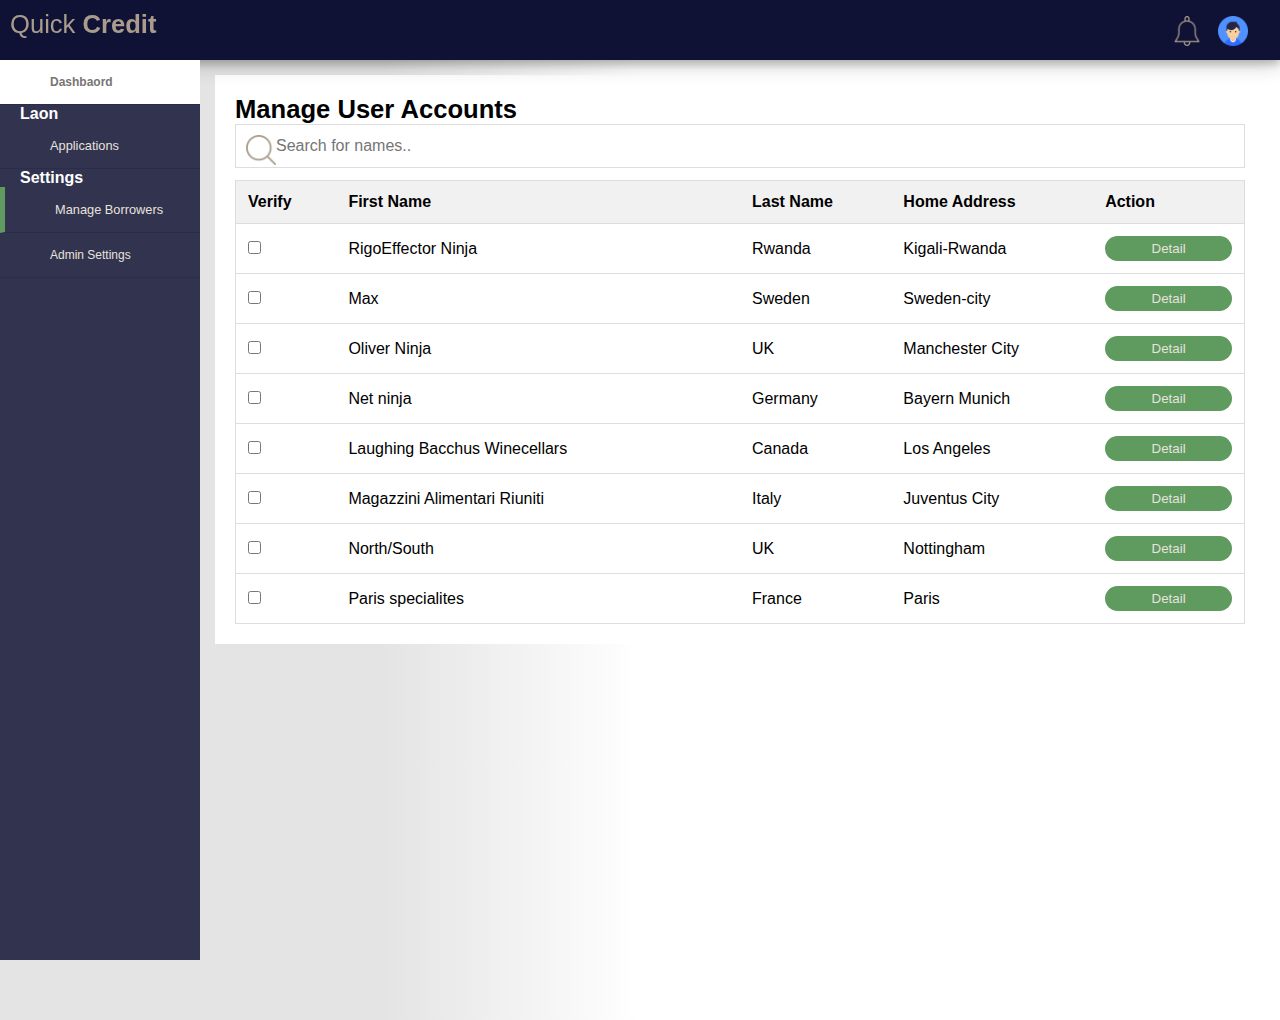
<file: html/adminManage_User.html>
<!DOCTYPE html>
<html lang="en">
<head>
    <meta charset="UTF-8">
    <meta name="viewport" content="width=device-width, initial-scale=1.0">
    <meta http-equiv="X-UA-Compatible" content="ie=edge">
    <title>Quick Credit Admin Home</title>
    <link rel="stylesheet" href="../css/adminManage_User.css">
</head>
<body>
    <section class="headerDashboard">
        <div class="logo">
            <a href="">Quick  <span>Credit</span> </a>
        </div>
        <div class="admin-icon">
            <a href=""> <img src="../assets/notification.png" alt=""  class="icons-notification"> </a>
            <img src="../assets/user.png" alt="admin-icon" class="myadmin-picture">
        </div></section>
      

<section class="mobile">
        <ul id="nav">
                <li><a href="" class="selected"><span>Dashbaord</span></a></li>
                <li><a href="adminAll_Loans.html"><img src="../assets/bag.png" alt="" class="icons"></a></li>
                
                <li><a href="adminManage_User.html"><img src="../assets/hand.png" alt="" class="icons"></a></li>
                <li><a href="adminSetting.html"><img src="../assets/wishlist.png" alt="" class="icons"></a></li>
                
            </ul>
</section>

<div id="container">
    <section class="sidebar">
        <ul id="nav">
            <li><a href="#" class="selected"><span>Dashbaord</span></a></li>
            <dl>
                <dt> <span class="title-loan">Laon</span> </dt>
                    <dd><a href="adminAll_loans.html" > Applications</a></dd>
                   
                    
                
            </dl>

            <dl>
                    <dt> <span class="title-loan">Settings</span> </dt>
                    <dd><a href="adminManage_User.html" class="active"> Manage Borrowers</a></dd>
                    <dd><li><a href="adminSetting.html">Admin Settings </a></li></dd>
                  
                    
            </dl>
        </ul>
    </section>
<div id="container">
    <section class="sidebar">
        <ul id="nav">
            <li><a href="adminHome.html" class="selected"><span>Dashbaord</span></a></li>
            <dl>
                <dt> <span class="title-loan">Laon</span> </dt>
                    <dd><a href="adminAll_loans.html"> Applications</a></dd>
                   
                
            </dl>

            <dl>
                    <dt> <span class="title-loan">Settings</span> </dt>
                    <dd><a href="adminManage_Users.html"  class="active"> Manage Borrowers</a></dd>
                    <dd><li><a href="adminSetting.html">Admin Settings </a></li></dd>
                  
                    
            </dl>
        </ul>


        
    </section><section class="content">
        <div class="container-contents">
            <h1>Manage User Accounts</h1>

            <input type="text" id="myInput" onkeyup="myFunction()" placeholder="Search for names.." title="Type in a name">
            
            <table id="myTable">
              <thead>
              <tr class="header">
                <th style="width:10%">Verify</th>
                <th style="width:40%;">First Name</th>
                <th style="width:15%;">Last Name</th>
                <th style="width:20%;">Home Address</th>
                <th style="width:15%;">Action</th>
              </tr>
            </thead>
            <tbody>
              <tr>
                <td> <input type="checkbox" name="" id="user_Verification"> </td>
                <td>RigoEffector Ninja</td>
                <td>Rwanda</td>
                <td>Kigali-Rwanda</td>
                <td><button id="app-detail" >Detail</button> </td>
              </tr>
              <tr>
                    <td> <input type="checkbox" name="" id="user_Verification"> </td>
                <td>Max</td>
                <td>Sweden</td>
                <td>Sweden-city</td>
                <td><button id="app-detail" >Detail</button> </td>
              </tr>
              <tr>
                    <td> <input type="checkbox" name="" id="user_Verification"> </td>
                <td>Oliver Ninja</td>
                <td>UK</td>
                <td>Manchester City</td>
                <td><button id="app-detail" >Detail</button> </td>
              </tr>
              <tr>
                    <td> <input type="checkbox" name="" id="user_Verification"> </td>
                <td>Net ninja</td>
                <td>Germany</td>
                <td>Bayern Munich</td>
                <td><button id="app-detail" >Detail</button> </td>
              </tr>
              <tr>
                    <td> <input type="checkbox" name="" id="user_Verification"> </td>
                <td>Laughing Bacchus Winecellars</td>
                <td>Canada</td>
                <td>Los Angeles</td>
                <td><button id="app-detail" >Detail</button> </td>
              </tr>
              <tr>
                    <td> <input type="checkbox" name="" id="user_Verification"> </td>
                <td>Magazzini Alimentari Riuniti</td>
                <td>Italy</td>
                <td>Juventus City</td>
                <td><button id="app-detail" >Detail</button> </td>
              </tr>
              <tr>
                    <td> <input type="checkbox" name="" id="user_Verification"> </td>
                <td>North/South</td>
                <td>UK</td>
                <td>Nottingham</td>
                <td><button id="app-detail" >Detail</button> </td>
              </tr>
              <tr>
                    <td> <input type="checkbox" name="" id="user_Verification"> </td>
                <td>Paris specialites</td>
                <td>France</td>
                <td>Paris</td>
                <td><button id="app-detail" >Detail</button> </td>
              </tr>
            </tbody>
            </table>
            <!-- The Modal -->
            <div id="single-app__model" class="modal">

                <!-- Modal content -->
                <div class="modal-content">
                  <span class="close">&times;</span>
                  <div class="modal-header">
                    <h3>User Registration Details</h3>
                  </div>
                      <div class="content-details">
                        <div class="containers-flex">
                          <div class="flex-cards">
                            <p>Mr</p>
                          </div>
                          <div class="flex-cards">
                              <h4>RigoEffector</h4>
                          </div>
                          <div class="flex-cards">
                              <p>Date of Birth</p>
                            </div>
                            <div class="flex-cards">
                                <h4>25/2/2000</h4>
                            </div>
                            <div class="flex-cards">
                                <p>Martal Status</p>
                              </div>
                              <div class="flex-cards">
                                  <h4>Single  </h4>
                              </div>
                              <div class="flex-cards">
                                  <p>Home Address</p>
                                </div>
                                <div class="flex-cards">
                                    <h4>Kigali</h4>
                                </div>

                                <div class="flex-cards">
                                    <p>Home City</p>
                                  </div>
                                  <div class="flex-cards">
                                      <h4>Gatenga</h4>
                                  </div>  
                                  <div class="flex-cards">
                                      <p>State/Province</p>
                                    </div>
                                    <div class="flex-cards">
                                        <h4>Southern</h4>
                                    </div>
                                    <div class="flex-cards">
                                        <p>Postal Code</p>
                                      </div>
                                      <div class="flex-cards">
                                          <h4>Country</h4>
                                      </div>
                                      

                        </div>

                      </div>
                </div>
              
              </div>
        </div>


            
    </section>
</div>
<script src="../js/adminManage_User.js"></script>
</body>
</html>
</file>
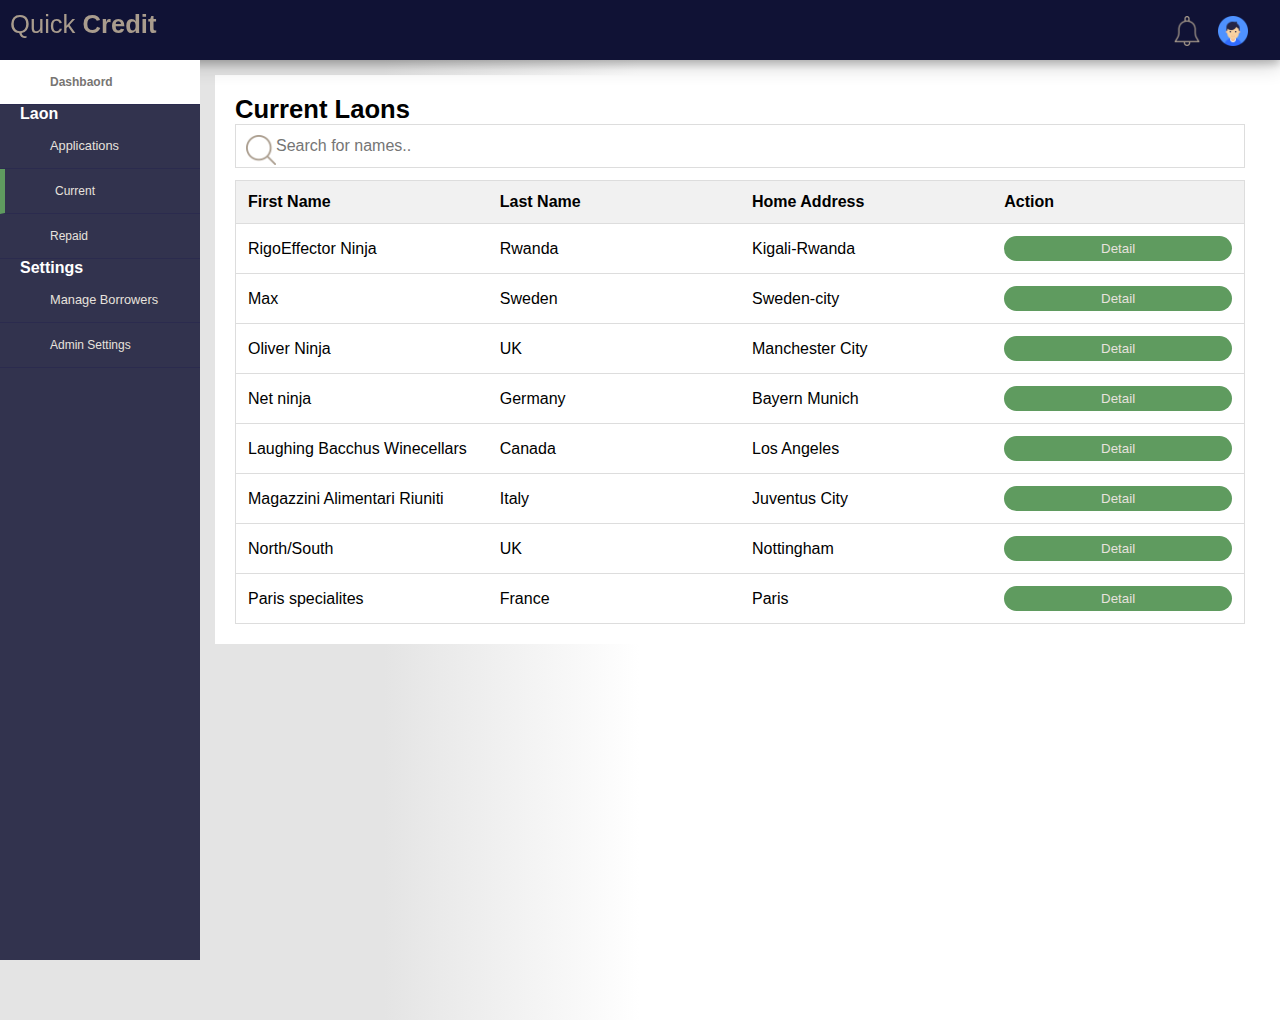
<file: UI_Templates/html/adminCurrent_Loans.html>
<!DOCTYPE html>
<html lang="en">
<head>
    <meta charset="UTF-8">
    <meta name="viewport" content="width=device-width, initial-scale=1.0">
    <meta http-equiv="X-UA-Compatible" content="ie=edge">
    <title>Quick Credit Admin Home</title>
    <link rel="stylesheet" href="../css/adminCurrent_Loans.css">
</head>
<body>
    <section class="headerDashboard">
        <div class="logo">
            <a href="">Quick  <span>Credit</span> </a>
        </div>
        <div class="admin-icon">
            <a href=""> <img src="../assets/notification.png" alt=""  class="icons-notification"> </a>
            <img src="../assets/user.png" alt="admin-icon" class="myadmin-picture">
        </div></section>
      

<section class="mobile">
        <ul id="nav">
                <li><a href="" class="selected"><span>Dashbaord</span></a></li>
                <li><a href="adminAll_Loans.html"><img src="../assets/bag.png" alt="" class="icons"></a></li>
                <li><a href="adminCurrent_Loans.html"><img src="../assets/buy.png" alt="" class="icons"></a></li>
                <li><a href="adminRepaid_Loans.html"><img src="../assets/payment.png" alt="" class="icons"></a></li>
                <li><a href="adminManage_User.html"><img src="../assets/hand.png" alt="" class="icons"></a></li>
                <li><a href="adminSetting.html"><img src="../assets/wishlist.png" alt="" class="icons"></a></li>
                
            </ul>
</section>

<div id="container">
    <section class="sidebar">
        <ul id="nav">
            <li><a href="#" class="selected"><span>Dashbaord</span></a></li>
            <dl>
                <dt> <span class="title-loan">Laon</span> </dt>
                    <dd><a href="adminAll_loans.html" > Applications</a></dd>
                    <dd> <li><a href="adminCurrent_Loans.html">Current</a></li></dd>
                    <dd><li><a href="adminRepaid_Loans.html">Repaid </a></li></dd>
                    
                
            </dl>

            <dl>
                    <dt> <span class="title-loan">Settings</span> </dt>
                    <dd><a href="adminManage_User.html" > Manage Borrowers</a></dd>
                    <dd><li><a href="adminSetting.html">Admin Settings </a></li></dd>
                  
                    
            </dl>
        </ul>
    </section>
<div id="container">
    <section class="sidebar">
        <ul id="nav">
            <li><a href="adminHome.html" class="selected"><span>Dashbaord</span></a></li>
            <dl>
                <dt> <span class="title-loan">Laon</span> </dt>
                    <dd><a href="adminAll_loans.html"> Applications</a></dd>
                    <dd> <li><a href="adminCurrent_Laons.html" class="active">Current</a></li></dd>
                    <dd><li><a href="adminRepaid_Loans.html">Repaid </a></li></dd>
                    
                
            </dl>

            <dl>
                    <dt> <span class="title-loan">Settings</span> </dt>
                    <dd><a href="adminManage_Users.html"  > Manage Borrowers</a></dd>
                    <dd><li><a href="adminSetting.html">Admin Settings </a></li></dd>
                  
                    
            </dl>
        </ul>


        
    </section><section class="content">
        <div class="container-contents">
            <h1>Current Laons</h1>

            <input type="text" id="myInput" onkeyup="myFunction()" placeholder="Search for names.." title="Type in a name">
            
            <table id="myTable">
              <thead>
              <tr class="header">
               
                <th style="width:25%;">First Name</th>
                <th style="width:25%;">Last Name</th>
                <th style="width:25%;">Home Address</th>
                <th style="width:25%;">Action</th>
              </tr>
            </thead>
            <tbody>
              <tr>
              
                <td>RigoEffector Ninja</td>
                <td>Rwanda</td>
                <td>Kigali-Rwanda</td>
                <td><button id="app-detail" >Detail</button> </td>
              </tr>
              <tr>
                
                <td>Max</td>
                <td>Sweden</td>
                <td>Sweden-city</td>
                <td><button id="app-detail" >Detail</button> </td>
              </tr>
              <tr>
                    
                <td>Oliver Ninja</td>
                <td>UK</td>
                <td>Manchester City</td>
                <td><button id="app-detail" >Detail</button> </td>
              </tr>
              <tr>
                  
                <td>Net ninja</td>
                <td>Germany</td>
                <td>Bayern Munich</td>
                <td><button id="app-detail" >Detail</button> </td>
              </tr>
              <tr>
                  
                <td>Laughing Bacchus Winecellars</td>
                <td>Canada</td>
                <td>Los Angeles</td>
                <td><button id="app-detail" >Detail</button> </td>
              </tr>
              <tr>
                <td>Magazzini Alimentari Riuniti</td>
                <td>Italy</td>
                <td>Juventus City</td>
                <td><button id="app-detail" >Detail</button> </td>
              </tr>
              <tr>
                  
                <td>North/South</td>
                <td>UK</td>
                <td>Nottingham</td>
                <td><button id="app-detail" >Detail</button> </td>
              </tr>
              <tr>
                    
                <td>Paris specialites</td>
                <td>France</td>
                <td>Paris</td>
                <td><button id="app-detail" >Detail</button> </td>
              </tr>
            </tbody>
            </table>
            <!-- The Modal -->
            <div id="single-app__model" class="modal">

                <!-- Modal content -->
                <div class="modal-content">
                  <span class="close">&times;</span>
                  <div class="modal-header">
                    <h3>User Registration Details</h3>
                  </div>
                      <div class="content-details">
                        <div class="containers-flex">
                          <div class="flex-cards">
                            <p>Mr</p>
                          </div>
                          <div class="flex-cards">
                              <h4>RigoEffector</h4>
                          </div>
                          <div class="flex-cards">
                              <p>Date of Birth</p>
                            </div>
                            <div class="flex-cards">
                                <h4>25/2/2000</h4>
                            </div>
                            <div class="flex-cards">
                                <p>Martal Status</p>
                              </div>
                              <div class="flex-cards">
                                  <h4>Single  </h4>
                              </div>
                              <div class="flex-cards">
                                  <p>Home Address</p>
                                </div>
                                <div class="flex-cards">
                                    <h4>Kigali</h4>
                                </div>

                                <div class="flex-cards">
                                    <p>Home City</p>
                                  </div>
                                  <div class="flex-cards">
                                      <h4>Gatenga</h4>
                                  </div>  
                                  <div class="flex-cards">
                                      <p>State/Province</p>
                                    </div>
                                    <div class="flex-cards">
                                        <h4>Southern</h4>
                                    </div>
                                    <div class="flex-cards">
                                        <p>Postal Code</p>
                                      </div>
                                      <div class="flex-cards">
                                          <h4>Country</h4>
                                      </div>

                                      <div class="flex-cards">
                                            <p>Status</p>
                                          </div>
                                          <div class="flex-cards">
                                              <h2>Pending</h2>
                                          </div>

                                      <div class="flex-cards">
                                            <p>Amount to Pay </p>
                                          </div>
                                          <div class="flex-cards">
                                              <h1>$ 5000</h1>
                                          </div>
                                      

                        </div>

                      </div>
                </div>
              
              </div>
        </div>


            
    </section>
</div>
<script src="../js/adminCurrent_Loans.js"></script>
</body>
</html>
</file>
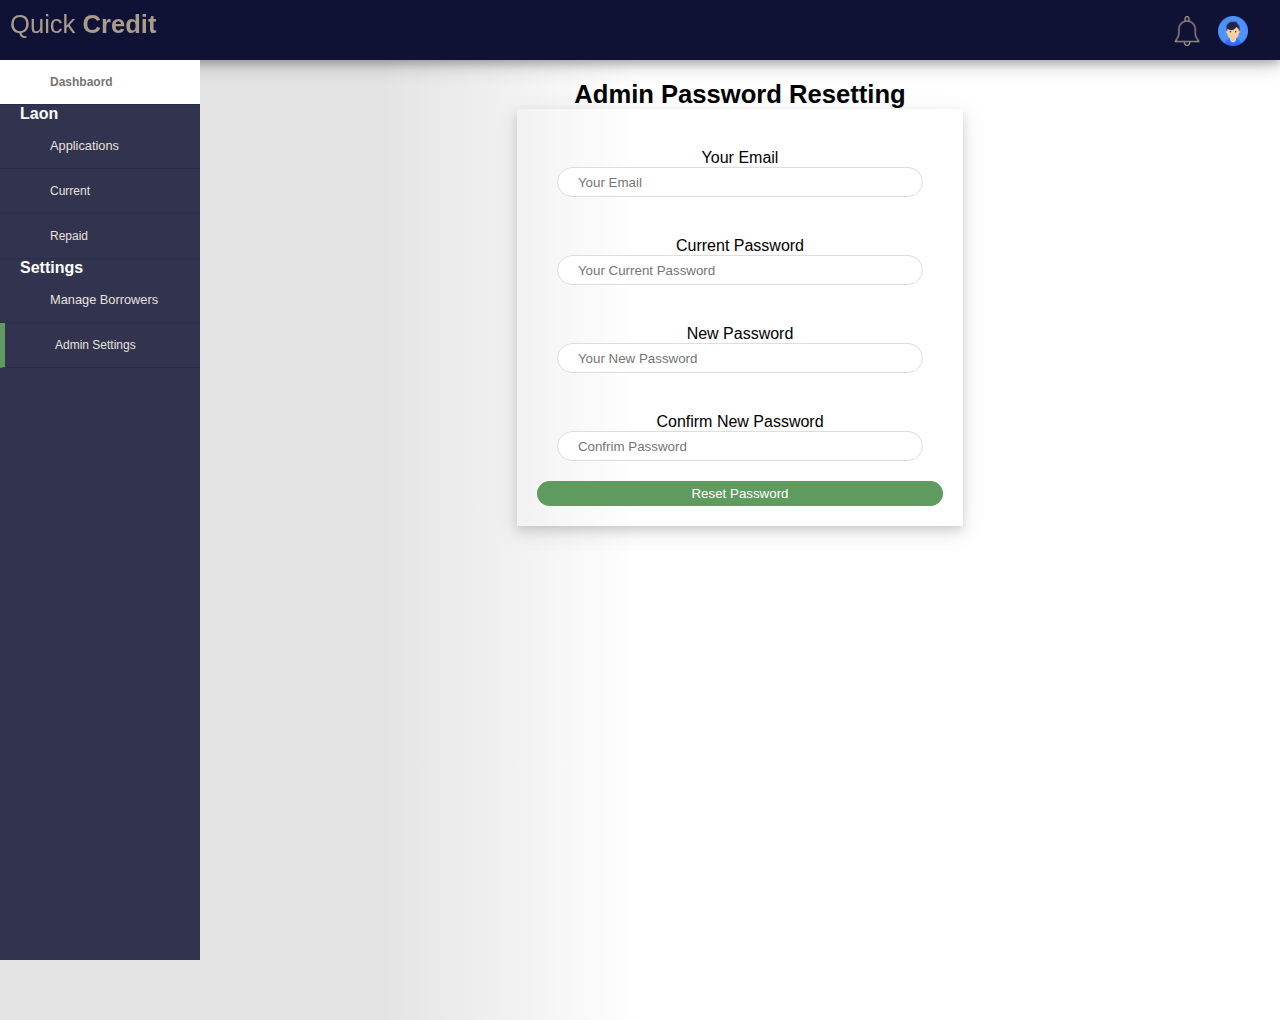
<file: UI_Templates/html/adminSetting.html>
<!DOCTYPE html>
<html lang="en">
<head>
    <meta charset="UTF-8">
    <meta name="viewport" content="width=device-width, initial-scale=1.0">
    <meta http-equiv="X-UA-Compatible" content="ie=edge">
    <title>Quick Credit Admin Home</title>
    <link rel="stylesheet" href="../css/adminSetting.css">
</head>
<body>
    <section class="headerDashboard">
        <div class="logo">
            <a href="">Quick  <span>Credit</span> </a>
        </div>
        <div class="admin-icon">
            <a href=""> <img src="../assets/notification.png" alt=""  class="icons-notification"> </a>
            <img src="../assets/user.png" alt="admin-icon" class="myadmin-picture">
        </div></section>

<section class="mobile">
        <ul id="nav">
                <li><a href="" class="selected"><span>Dashbaord</span></a></li>
                <li><a href="adminAll_Loans.html"><img src="../assets/bag.png" alt="" class="icons"></a></li>
                <li><a href="adminCurrent_Loans.html"><img src="../assets/buy.png" alt="" class="icons"></a></li>
                <li><a href="adminRepaid_Loans.html"><img src="../assets/payment.png" alt="" class="icons"></a></li>
                <li><a href="adminManage_User.html"><img src="../assets/hand.png" alt="" class="icons"></a></li>
                <li><a href="adminSetting.html"><img src="../assets/wishlist.png" alt="" class="icons"></a></li>
                
            </ul>
</section>

<div id="container">
    <section class="sidebar">
        <ul id="nav">
            <li><a href="home.html" class="selected"><span>Dashbaord</span></a></li>
            <dl>
                <dt> <span class="title-loan">Laon</span> </dt>
                    <dd><a href="adminAll_Loans.html.html" > Applications</a></dd>
                    <dd> <li><a href="adminCurrent_Loans.html">Current</a></li></dd>
                    <dd><li><a href="adminRepaid_Loans.html">Repaid </a></li></dd>
                    
                
            </dl>

            <dl>
                    <dt> <span class="title-loan">Settings</span> </dt>
                    <dd><a href="adminManage_User.html"> Manage Borrowers</a></dd>
                    <dd><li><a href="" class="active">Admin Settings </a></li></dd>
                  
                    
            </dl>
        </ul>
    </section><section class="content">
        <div class="containers-contents">
            <h1>Admin Password Resetting</h1>
            <div class="container-reset">
                <div class="contents-reset">
                        <label for="Email" class="labels">Your Email<input type="email" placeholder="Your Email" required></label>
                        <label for="Password" class="labels">Current Password<input type="text" placeholder="Your Current Password" required></label>
                        <label for="New Password" class="labels">New Password<input type="text" placeholder="Your New Password" required></label>
                        <label for="New Password" class="labels">Confirm New Password<input type="text" placeholder="Confrim Password" required></label>                    
                        <input type="submit" name="" id="resetPassword" value="Reset Password">
                </div>

                
               
            </div>

        
         
        </div>


            
    </section>
</div>
<script src="../js/adminSetting.js"></script>
</body>
</html>
</file>
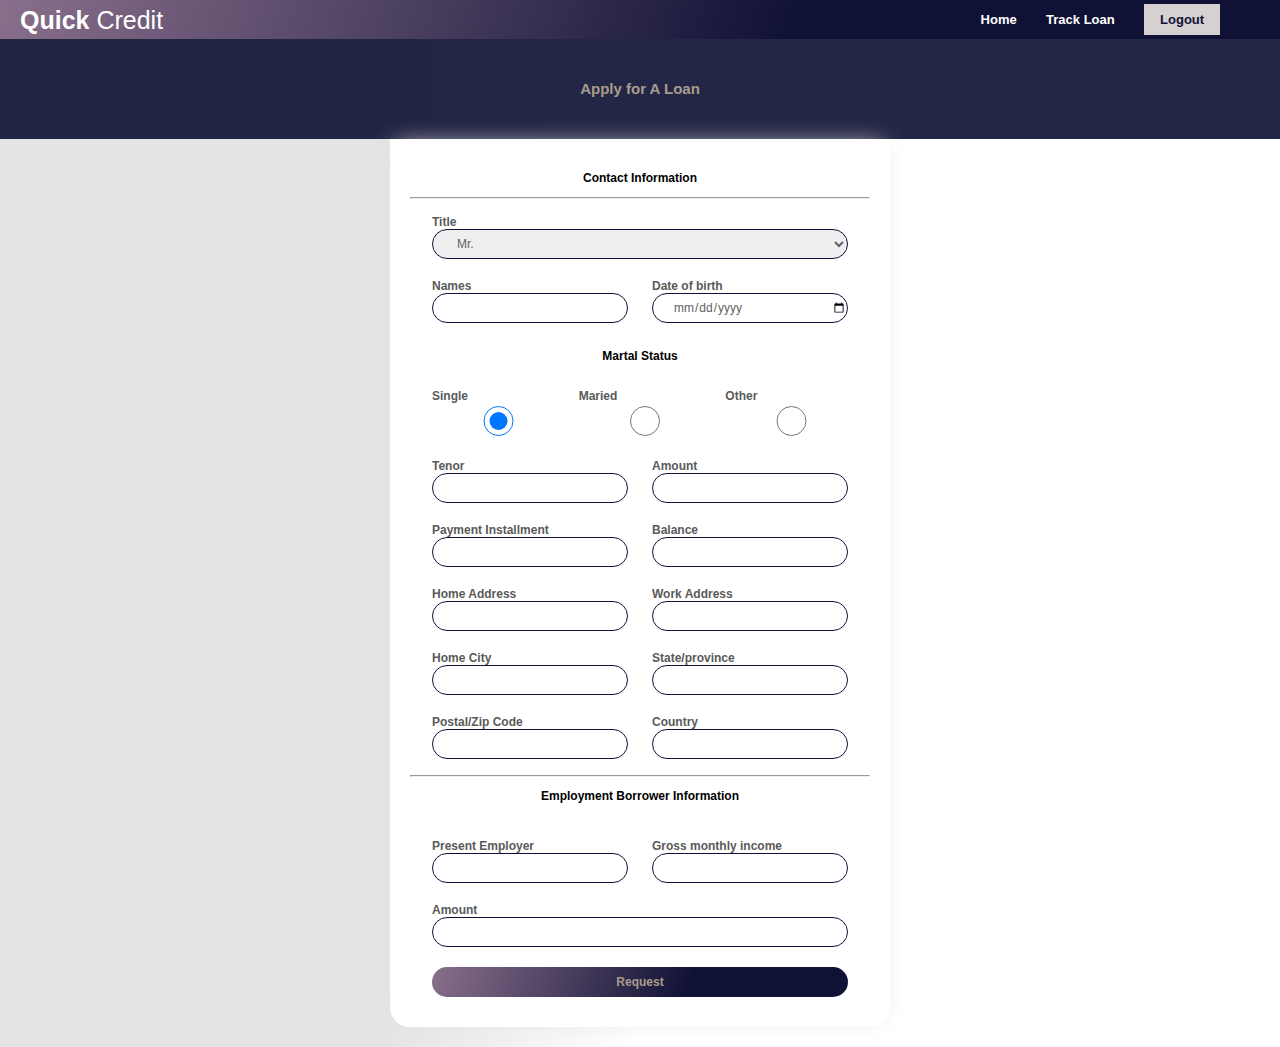
<file: UI_Templates/html/userRequestLoan.html>
<!DOCTYPE html>
<html lang="en">
<head>
    <meta charset="UTF-8">
    <meta name="viewport" content="width=device-width, initial-scale=1.0">
    <meta http-equiv="X-UA-Compatible" content="ie=edge">
    <title>Quick-Credit Request-Laon-Form</title>
    <link rel="stylesheet" href="../css/userRequestLoan.css">
</head>
<body class="signIn-wrapper">
                <header class="main-header">
                                <div>
                                        <button class="toggle-button">
                                                <span class="toggle-button__bar"></span>
                                                <span class="toggle-button__bar"></span>
                                                <span class="toggle-button__bar"></span>
                                        </button>
            <a href="index.html" class="main-header__brand">Quick <span id="logo-name">Credit</span> </a>
                                   
                                </div><nav class="main-nav">
                                    <ul class="main-nav__items">
                                        <li class="main-nav__item"><a href="index.html">Home</a></li>
                                        <li class="main-nav__item"><a href="userTrackLaon.html">Track Loan</a></li>
                                        <li class="main-nav__item main-nav__item--cta"><a href="userSignin.html">Logout</a></li>
                                    </ul>
                                </nav>
                            </header>
                            <div class="backdrop"></div>
                        
                            <nav class="mobile-nav">
                                <ul class="mobile-nav__items">
                                    <li class="monile-nav__item"><a href="index.html">Home</a></li>
                                    <li class="monile-nav__item"><a href="userTrackLaon.html">Track Loan</a></li>
                                    <li class="monile-nav__item mobile-nav__item--cta"><a href="userSignIn.html">Logout</a></li>
                                </ul>
                            </nav>
    <div class="main-signIn">
        <div class="signInApplyLaon">
            <p>Apply for A Loan </p>
        </div>

        <form action="" class="user-register">
           
            <h3>Contact Information</h3>
            <hr>
            <div class="userGroupInputs">
                <label class="user-label">Title
                    <select>
                        <option value="1">Mr.</option>
                        <option value="2">Mrs.</option>  
                    </select>
               </label>
            </div>
            <div class="userGroupInputs">
                    <label for="user" class="user-label">Names<input type="text"></label>
                    <label for="createdDate" class="user-label">Date of birth<input type="date"></label>
            </div>
            <h4>Martal Status</h4>
            <div class="userGroupInputs"> 
                <label class="user-label">Single
                        <input type="radio" checked="checked" name="radio">
                        <span class="checkmark"></span>
                      </label>
                      <label class="user-label">Maried
                        <input type="radio" name="radio">
                        <span class="checkmark"></span>
                      </label>
                      <label class="user-label">Other
                        <input type="radio" name="radio">
                        <span class="checkmark"></span>
                      </label>
                      
                    
            </div>
            <div class="userGroupInputs">
                    <label for="tenor" class="user-label">Tenor<input type="text"></label>
                    <label for="amount" class="user-label">Amount<input type="text"></label>
            </div>
            <div class="userGroupInputs">
                    <label for="paymentInstallment" class="user-label">Payment Installment<input type="text"></label>
                    <label for="balance" class="user-label">Balance<input type="text"></label>
            </div>
            <div class="userGroupInputs">
                <label for="interest" class="user-label">Home Address<input type="text"></label>
                <label for="interest" class="user-label">Work Address<input type="text"></label>
            </div>
            <div class="userGroupInputs">
                    <label for="interest" class="user-label">Home City<input type="text"></label>
                    <label for="interest" class="user-label">State/province<input type="text"></label>
            </div>
            <div class="userGroupInputs">
                    <label for="interest" class="user-label">Postal/Zip Code<input type="text"></label>
                    <label for="interest" class="user-label">Country<input type="text"></label>
            </div>

            <hr>

            <h3>Employment Borrower Information</h3>
            <br>    
            <div class="userGroupInputs">
                    <label for="tenor" class="user-label">Present Employer <input type="text"></label>
                    <label for="amount" class="user-label">Gross monthly income<input type="text"></label>
            </div>
            <div class="userGroupInputs">
                    
                    <label for="amount" class="user-label">Amount<input type="text"></label>
            </div>
            <div class="userGroupInputs">
                   <a href="userTrackLaon.html" class="userTrackloanBtn">Request</a>
            </div>
        </form>
    </div>
    <script src="../js/userRequestLoan.js"></script>
</body>
</html>
</file>
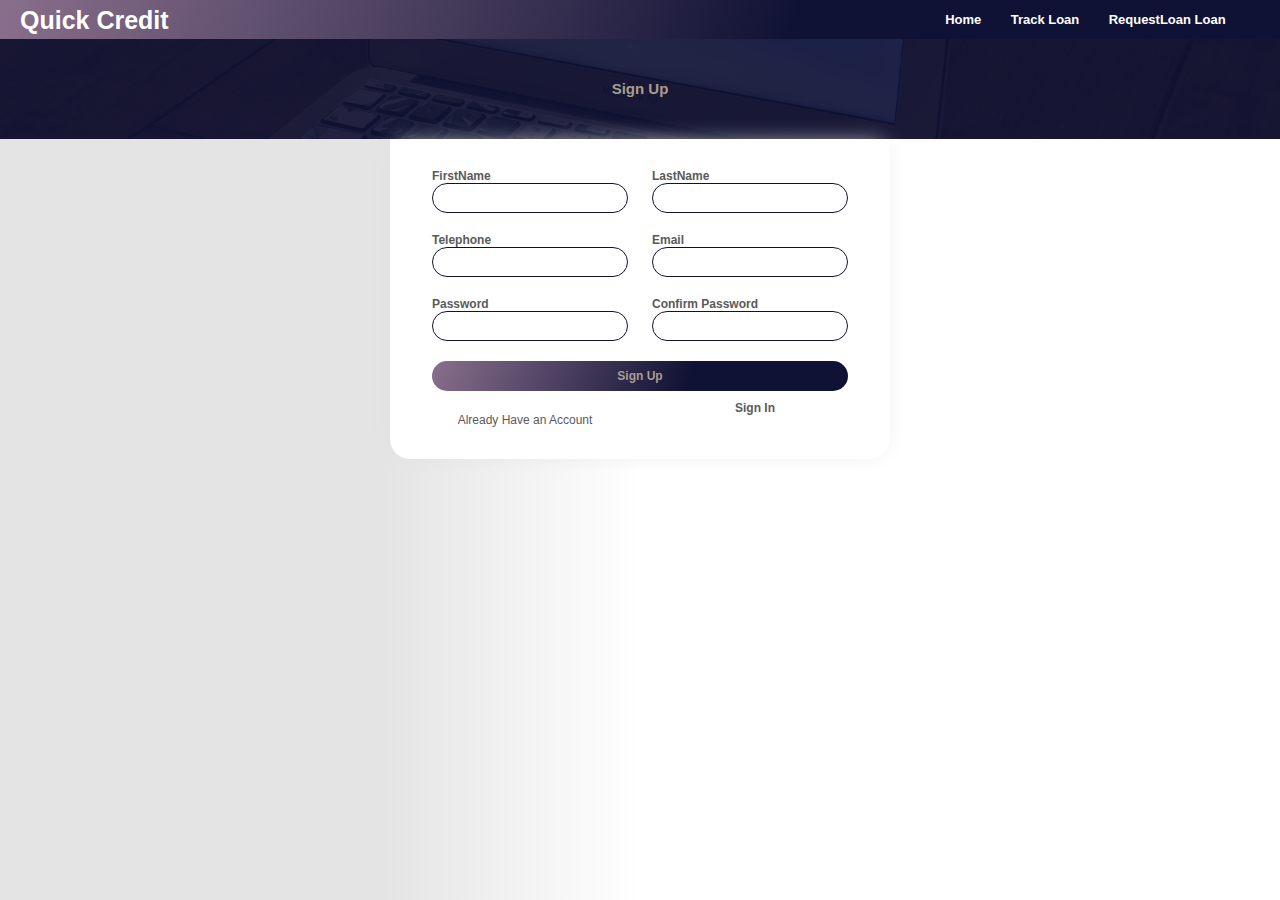
<file: UI_Templates/html/userSignup.html>
<!DOCTYPE html>
<html lang="en">
<head>
    <meta charset="UTF-8">
    <meta name="viewport" content="width=device-width, initial-scale=1.0">
    <meta http-equiv="X-UA-Compatible" content="ie=edge">
    <title>Quick-Credit SignUp</title>
    <link rel="stylesheet" href="../css/userSignup.css">
</head>
<body class="signIn-wrapper">
                <header class="main-header">
                                <div>
                                        <button class="toggle-button">
                                                <span class="toggle-button__bar"></span>
                                                <span class="toggle-button__bar"></span>
                                                <span class="toggle-button__bar"></span>
                                        </button>
                                    <a href="index.html" class="main-header__brand">Quick Credit</a>
                                </div><nav class="main-nav">
                                    <ul class="main-nav__items">
                                        <li class="main-nav__item"><a href="index.html">Home</a></li>
                                        <li class="main-nav__item"><a href="userTrackLaon.html">Track Loan</a></li>
                                        <li class="main-nav__item"><a href="userRequestLoan.html">RequestLoan Loan</a></li>
                                    </ul>
                                </nav>
                            </header>
                            <div class="backdrop"></div>
                            <nav class="mobile-nav">
                                <ul class="mobile-nav__items">
                                    <li class="monile-nav__item"><a href="index.html">Home</a></li>
                                    <li class="monile-nav__item"><a href="userTrackLaon.html">Track Loan</a></li>
                                    <li class="monile-nav__item"><a href="userRequestLoan.html">Request Loan</a></li>
                                </ul>
                            </nav>
    <div class="main-signIn">
        <div class="header-signIn">
            <p>Sign Up </p>
        </div>
        <form action="" class="user-register">
            <div class="userGroupInputs">
                    <label for="user" class="user-label">FirstName<input type="text"></label>
                    <label for="createdDate" class="user-label">LastName<input type="text"></label>
            </div>

            <div class="userGroupInputs">
                    <label for="tenor" class="user-label">Telephone<input type="number"></label>
                    <label for="amount" class="user-label">Email<input type="email"></label>
            </div>
            <div class="userGroupInputs">
                    <label for="paymentInstallment" class="user-label">Password<input type="password"></label>
                    <label for="balance" class="user-label">Confirm Password<input type="password"></label>
            </div>
           
            <div class="userGroupInputs">
                <a href="userSignin.html" class="signUpBtn">Sign Up</a>
            </div>
        <div class="footerSignin">
                        <p>Already Have an Account</p>
                        <a href="userSignin.html" class="SignupPage">Sign In</a>
        </div>
        </form>
       
     
    </div>
    <script src="../js/userSignup.js"></script>
</body>
</html>
</file>
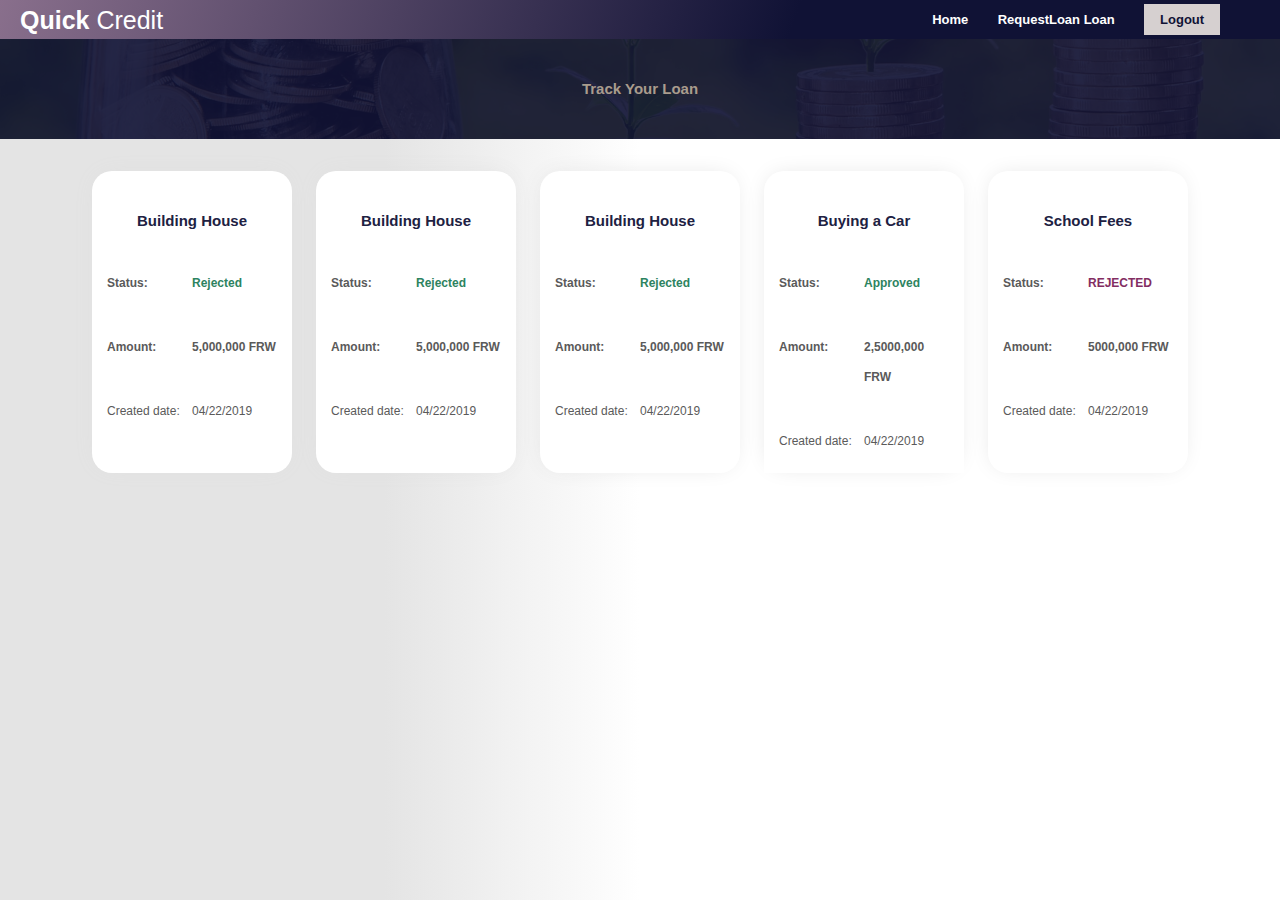
<file: UI_Templates/html/userTrackLoan.html>
<!DOCTYPE html>
<html lang="en">
<head>
    <meta charset="UTF-8">
    <meta name="viewport" content="width=device-width, initial-scale=1.0">
    <meta http-equiv="X-UA-Compatible" content="ie=edge">
    <title>Quick Credit SignIn</title>
    <link rel="stylesheet" href="../css/userTrackLoan.css">
    
   

   
</head>

<header class="main-header">
        <div>
                <button class="toggle-button">
                        <span class="toggle-button__bar"></span>
                        <span class="toggle-button__bar"></span>
                        <span class="toggle-button__bar"></span>
                </button>
                <a href="index.html" class="main-header__brand">Quick <span id="logo-name">Credit</span> </a>
             
        </div><nav class="main-nav">
            <ul class="main-nav__items">
                <li class="main-nav__item"><a href="index.html">Home</a></li>
                <li class="main-nav__item"><a href="userRequestLoan.html">RequestLoan Loan</a></li>
                <li class="main-nav__item main-nav__item--cta"><a href="userSignin.html">Logout</a></li>
            </ul>
        </nav>
    </header>
    <div class="backdrop"></div>

    <nav class="mobile-nav">
        <ul class="mobile-nav__items">
            <li class="monile-nav__item"><a href="index.html">Home</a></li>
            
            <li class="monile-nav__item"><a href="userRequestLoan.html">Request Loan</a></li>
            <li class="monile-nav__item mobile-nav__item--cta"><a href="userSignin.html">Logout</a></li>
        </ul>
    </nav>



<body class="signIn-wrapper">
    <div class="main-signIn">
        <div class="header-signIn">
         
            <p>Track Your Loan </p>
          
        </div>

        <div class="container-loan">



            <div class="cardLaon-lists">
                <div class="loan-title">
                    <h3>Building House </h3>
                </div>
                <div class="laonDesc">
                    <div class="loanStatus">
                        <div class="contentLoan">
                            <p>Status:</p>
                            <p class="statusApproved">Rejected</p>
                        </div>
                        
                    </div>
                    <div class="laonDescriptionAmount">
                        <div class="contentLoan">
                            <p>Amount:</p>
                            <p class="amount">5,000,000 FRW</p>
                        </div>
                        
                    </div>
                    <div class="createdData">
                        <div class="contentLoan">
                            <p>Created date:</p>
                            <p class="appliedDate"> 04/22/2019</p>
                        </div>
                        </div>
                    </div>
                </div>

                <div class="cardLaon-lists">
                    <div class="loan-title">
                        <h3>Building House </h3>
                    </div>
                    <div class="laonDesc">
                        <div class="loanStatus">
                            <div class="contentLoan">
                                <p>Status:</p>
                                <p class="statusApproved">Rejected</p>
                            </div>
                            
                        </div>
                        <div class="laonDescriptionAmount">
                            <div class="contentLoan">
                                <p>Amount:</p>
                                <p class="amount">5,000,000 FRW</p>
                            </div>
                            
                        </div>
                        <div class="createdData">
                            <div class="contentLoan">
                                <p>Created date:</p>
                                <p class="appliedDate"> 04/22/2019</p>
                            </div>
                            </div>
                        </div>
                    </div>

                    <div class="cardLaon-lists">
                        <div class="loan-title">
                            <h3>Building House </h3>
                        </div>
                        <div class="laonDesc">
                            <div class="loanStatus">
                                <div class="contentLoan">
                                    <p>Status:</p>
                                    <p class="statusApproved">Rejected</p>
                                </div>
                                
                            </div>
                            <div class="laonDescriptionAmount">
                                <div class="contentLoan">
                                    <p>Amount:</p>
                                    <p class="amount">5,000,000 FRW</p>
                                </div>
                                
                            </div>
                            <div class="createdData">
                                <div class="contentLoan">
                                    <p>Created date:</p>
                                    <p class="appliedDate"> 04/22/2019</p>
                                </div>
                                </div>
                            </div>
                        </div>




                <div class="cardLaon-lists">
                <div class="loan-title">
                    <h3>Buying a Car</h3>
                </div>
                <div class="laonDesc">
                    <div class="loanStatus">
                        <div class="contentLoan">
                            <p>Status:</p>
                            <p class="statusApproved">Approved</p>
                        </div>
                        
                    </div>
                    <div class="laonDescriptionAmount">
                        <div class="contentLoan">
                            <p>Amount:</p>
                            <p class="amount">2,5000,000 FRW</p>
                        </div>
                        
                    </div>
                    <div class="createdData">
                        <div class="contentLoan">
                            <p>Created date:</p>
                            <p class="appliedDate"> 04/22/2019</p>
                        </div>
                        </div>
                    </div>
                </div>



                <div class="cardLaon-lists">
                        <div class="loan-title">
                            <h3>School Fees</h3>
                        </div>
                        <div class="laonDesc">
                            <div class="loanStatus">
                                <div class="contentLoan">
                                    <p>Status:</p>
                                    <p class="statusReject">REJECTED</p>
                                </div>
                                
                            </div>
                            <div class="laonDescriptionAmount">
                                <div class="contentLoan">
                                    <p>Amount:</p>
                                    <p class="amount">5000,000 FRW</p>
                                </div>
                                
                            </div>
                            <div class="createdData">
                                <div class="contentLoan">
                                    <p>Created date:</p>
                                    <p class="appliedDate"> 04/22/2019</p>
                                </div>
                                </div>
                            </div>
                        </div>
            </div>
        </div>
        
    </div>
    <script src="../js/userTrackLoan.js"></script>
</body>
</html>
</file>
<file: css/adminManage_User.css>
*{
    box-sizing: border-box;
    margin: 0;
    padding: 0;
   font-family: -apple-system, BlinkMacSystemFont, 'Segoe UI', Roboto, Oxygen, Ubuntu, Cantarell, 'Open Sans', 'Helvetica Neue', sans-serif;
}
body{
    background: linear-gradient(90deg, rgb(228, 228, 228) 30%, rgb(255, 255, 255) 50%);
    margin: 0;
    padding: 0; 
}
h1{
    font-size: 1.6em;
}
.headerDashboard{
    height: 60px;
    width: 100%;
    position: fixed;
    top: 0;
    display: inline-flex;
    background: #101235;
    box-shadow: 0 4px 8px 0 rgba(0, 0, 0, 0.2), 0 6px 20px 0 rgba(0, 0, 0, 0.19);
}
a{
    text-decoration: none;
}
.admin-icon{
    float: right;
    display: flex;
    padding: 1em 2em;
    color: white;
    /* margin: auto 1em; */
}
.myadmin-picture{
    height: 30px;
    width: 30px;
    cursor: pointer;;
    overflow: hidden;
}
.logo{
    width: 100%;
    display: inline;
}
.logo a{
    font-size: 1.6em;
    color: #a99c8d;
}.logo{
    float: left;
    margin: 10px;
}
.logo a span{
    font-weight: 900; 
}
div#container{
    width: 100%;
    margin: 0 auto;
}
.sidebar{
   width: 200px;
   position: fixed;
   top: 60px;
    height: 100vh;
    background: #32334e;
    float: left;

}
.sidebar ul {
    margin: 0;
}
.sidebar ul li{
    margin: 0;
    list-style: none;
    text-align: left;
    font-size: 15px;
    
}
.sidebar #nav li a.selected{ 
    color: #777572;
    font-weight: 600;
    background: rgb(255, 255, 255);

}
.sidebar #nav .active{
    border-left: 5px solid rgb(95, 155, 95);
}
.sidebar ul a{
 color: #e7e2dd;
 font-weight: 600;
 display: block;
 padding: 15px;
 text-align: left;
 padding-left: 50px;
 font-size: .8em;
 font-weight: 300;
 border-bottom: .3px solid #2b2b4e;
 -webkit-transition: all .5s ease-in-out;
 -moz-transition:all .5s ease-in-out;
 -o-transition: all .5s ease-in-out;
}
.sidebar ul a:hover{
    color: #101235;
    background: #f0ebeb;
    font-weight: 700;
}
span.title-loan{
    padding: 20px;
    color: white;
    font-weight: 500;
    font-size: 13px;
}
.content{
    width: auto;
    height: 100vh;
    /* background: rgb(255, 255, 255);; */
    margin: 60px auto;
    padding: 15px;
    margin-left: 200px;
}
#nav span{
    font-weight: 900;
    font-size: 1em;
}
.container-contents{
    background: white;
    padding: 20px;
    /* box-shadow: 0 4px 8px 0 rgba(112, 112, 112, 0.2), 0 6px 20px 0 rgba(90, 90, 90, 0.19); */
}
.counter-applications ,.container-table-loans-charts{
    margin: 1em auto;
    padding: 20px;
    display: flex;
    with:100%;
    flex-direction: row;
    flex-wrap: wrap;
}

.container-contents .container-flex{
    width: 250px;
    border-radius: 5px;;
    height: 150px;
    text-align: center;
    background: rgb(44, 66, 138);
    padding: 20px;
    margin:.5em auto;
    font-size: 12px;
    color: #ececec;
    box-shadow: 0 4px 8px 0 rgba(112, 112, 112, 0.2), 0 6px 20px 0 rgba(90, 90, 90, 0.19);
}
.card-flex >h3{
    font-size: 1.5rem;
}
.card-flex >p{
    font-size: 2rem;
    font-weight: 900;       
}
.container-contents .container-flex:nth-child(2){
    background: rgb(44, 138, 72);
}
.container-contents .container-flex:nth-child(3){
    background: rgb(138, 44, 72);
}
.container-contents .container-flex:nth-last-child(1){
    background: rgb(179, 88, 182);
}


.loans-contents{
    width: 200px;;
    height: 200px;
    background: rgb(253, 253, 253);
    box-shadow: 0 4px 8px 0 rgba(112, 112, 112, 0.2), 0 6px 20px 0 rgba(90, 90, 90, 0.19);

    padding: 20px;
    margin:.5em auto;
    font-size: 12px;
}
.mobile{
background: #32334e;
text-align: center;
position: fixed;
top: 60px;
width: 15%;
height: 100%;
float: left;
}
.icons{
    height: 30px;
    width: 30px;
    margin: 1em 1em;
    cursor: pointer;
    border-bottom: 1px solid #2b2b4e;
    transition: all .5s ease-in-out;
}
.icons-notification{
    height: 30px;
    width: auto;
    margin: auto 1em;
    cursor: pointer;
}
.icons:hover{
    transform: scale(1.2);
}



#myInput {
    background-image: url('../assets/magnifying-glass.png');
    background-size: 30px 30px;
    background-position: 10px 10px;
    background-repeat: no-repeat;
    width: 100%;
    font-size:inherit;
    padding: 12px 20px 12px 40px;
    border: 1px solid #ddd;
    margin-bottom: 12px;
    outline-color: #101235;
  }
  
  #myTable {
    border-collapse: collapse;
    width: 100%;
    border: 1px solid #ddd;
    font-size: inherit;
  }
  
  #myTable th, #myTable td {
    text-align: left;
    padding: 12px;
  }
  
  #myTable tr {
    border-bottom: 1px solid #ddd;
  }
  
  #myTable tr.header, #myTable tr:hover {
    background-color: #f1f1f1;
  } 

  tbody {

    overflow-y: auto;    /* Trigger vertical scroll    */
    overflow-x: hidden;  /* Hide the horizontal scroll */
}

#app-detail{
    width: 100%;
    padding: 5px;
    background: rgb(95, 155, 95);
    color: #e7e2dd;
    border: 0px;
    cursor: pointer;
    border-radius: 50px;
    outline: none;
    transition:  all .5s ease-in-out;
}
#app-detail:hover{
background: white;
border: 1px solid rgb(95, 155, 95);
color: rgb(44, 138, 72);
}



/* The Modal (background) */
.modal {
    display: none; /* Hidden by default */
    position: fixed; /* Stay in place */
    z-index: 1; /* Sit on top */
    padding-top: 100px; /* Location of the box */
    left: 0;
    top: 0;
    width: 100%; /* Full width */
    height: 100%; /* Full height */
    overflow: auto; /* Enable scroll if needed */
    background-color: rgba(0, 0, 0, 0.26); /* Fallback color */
    background-color: rgba(0, 0, 0, 0.199); /* Black w/ opacity */
 
  }
  
  
  /* Modal Content */
    .modal-content {
    background-color: #fefefe;
    margin: auto;

    border: 1px solid rgb(216, 216, 216);
    box-shadow: 0 4px 8px 0 rgba(112, 112, 112, 0.2), 0 6px 20px 0 rgba(90, 90, 90, 0.19);

    width: 50%;
   
  }
 
  /* The Close Button */
  .close {
    color: #ffffff;
    float: right;
    font-size: 28px;
    font-weight: 500;
    line-height: 20px;
    text-align: center;
    background: rgb(95, 155, 95);
    width: 30px;
    box-shadow: 0 4px 8px 0 rgba(112, 112, 112, 0.2), 0 6px 20px 0 rgba(90, 90, 90, 0.19);
    height: 30px;
    border-radius: 50px;
    transform: translate(10px, -10px);
  }
  
  .close:hover,
  .close:focus {
    color: #000;
    text-decoration: none;
    cursor: pointer;
  }
.modal-header{
    background: rgb(255, 255, 255);
    width: 100%;
    text-align: center;
    line-height: 50px;
    height: 50px;;
}
.content-details{
    display: block;
    width: 100%;
    padding: 20px;
}
.containers-flex{
    display: flex;
    flex-direction: row;
    flex-wrap: wrap;
}
.flex-cards{
    width: 50%;
    align-items: center;
    margin: .5em auto;
}
 #approve-loan{
     background: rgb(73, 74, 129);
     width: 80%;
     color: #e7e2dd;
     padding: 5px;
     cursor: pointer;
     border-radius: 50px;
     outline: none;
     border: 0;
     transition: all .5s ease-in-out;
 }
 #reject-loan{
    background: rgb(75, 9, 9);
    width: 80%;
    color: #e7e2dd;
    padding: 5px;
    cursor: pointer;
    border-radius: 50px;
    outline: none;
    border: 0;
    transition: all .5s ease-in-out;
}
 
 #approve-loan:hover{
    background: white;
    border: 1px solid rgb(73, 74, 129);
    color: rgb(73, 74, 129);
 }

 #reject-loan:hover{
    background: white;
    border: 1px solid rgb(75, 9, 9);
    color: rgb(75, 9, 9);
 }
 .container-reset{
     display: flex;
     flex-direction: row;
     flex-wrap: wrap;
     
 }
 .labels{
     width: 100%;
     padding: 20px;
     display: block;
 }
 .contents-reset{
     margin: auto;
     padding: 20px;
    box-shadow: 0 4px 8px 0 rgba(112, 112, 112, 0.2), 0 6px 20px 0 rgba(90, 90, 90, 0.19);

 }
 .labels input{
     width: 100%;
     height: 30px;
     border-radius: 50px;
     border: 1px solid #ddd;
     outline: none;
     padding-left:20px;
 }
 .contents-reset input[type="submit"]{
     background: rgb(95, 155, 95);
     color: white;
     padding: 5px;
     outline: none;
     width: 100%;
     border-radius: 50px;
     border: 0px;
     cursor: pointer;
     transition:  all .5s ease-in-out;   
 }
 .contents-reset input[type="submit"]:hover{
background: white;
border: 1px solid rgb(75, 9, 9);
color: rgb(95, 155, 95);
 }
 .containers-contents{
     text-align: center;
     padding: 5px;
 }
@media(max-width:40rem){
.sidebar{
display: none;  
}
.selected{
    display: none;
}
.content{
    padding: 2px;
    display: block;
    margin: 60px auto;
    margin-left: 15%;
}
.container-contents{
    padding: 2px;
}  
.logo{
    font-size: 10px;
}
.icons-notification{
height: 20px;
width: 20px;
display: none;
}
.myadmin-picture{
    height: 20px;
    width: 20px;;
    /* display: none; */
}
}
@media (min-width:40rem){
    .mobile{
        display: none;
    }
}
</file>
<file: UI_Templates/css/adminCurrent_Loans.css>
*{
    box-sizing: border-box;
    margin: 0;
    padding: 0;
   font-family: -apple-system, BlinkMacSystemFont, 'Segoe UI', Roboto, Oxygen, Ubuntu, Cantarell, 'Open Sans', 'Helvetica Neue', sans-serif;
}
body{
    background: linear-gradient(90deg, rgb(228, 228, 228) 30%, rgb(255, 255, 255) 50%);
    margin: 0;
    padding: 0; 
}
h1{
    font-size: 1.6em;
}
.headerDashboard{
    height: 60px;
    width: 100%;
    position: fixed;
    top: 0;
    display: inline-flex;
    background: #101235;
    box-shadow: 0 4px 8px 0 rgba(0, 0, 0, 0.2), 0 6px 20px 0 rgba(0, 0, 0, 0.19);
}
a{
    text-decoration: none;
}
.admin-icon{
    float: right;
    display: flex;
    padding: 1em 2em;
    color: white;
    /* margin: auto 1em; */
}
.myadmin-picture{
    height: 30px;
    width: 30px;
    cursor: pointer;;
    overflow: hidden;
}
.logo{
    width: 100%;
    display: inline;
}
.logo a{
    font-size: 1.6em;
    color: #a99c8d;
}.logo{
    float: left;
    margin: 10px;
}
.logo a span{
    font-weight: 900; 
}
div#container{
    width: 100%;
    margin: 0 auto;
}
.sidebar{
   width: 200px;
   position: fixed;
   top: 60px;
    height: 100vh;
    background: #32334e;
    float: left;

}
.sidebar ul {
    margin: 0;
}
.sidebar ul li{
    margin: 0;
    list-style: none;
    text-align: left;
    font-size: 15px;
    
}
.sidebar #nav li a.selected{ 
    color: #777572;
    font-weight: 600;
    background: rgb(255, 255, 255);

}
.sidebar #nav .active{
    border-left: 5px solid rgb(95, 155, 95);
}
.sidebar ul a{
 color: #e7e2dd;
 font-weight: 600;
 display: block;
 padding: 15px;
 text-align: left;
 padding-left: 50px;
 font-size: .8em;
 font-weight: 300;
 border-bottom: .3px solid #2b2b4e;
 -webkit-transition: all .5s ease-in-out;
 -moz-transition:all .5s ease-in-out;
 -o-transition: all .5s ease-in-out;
}
.sidebar ul a:hover{
    color: #101235;
    background: #f0ebeb;
    font-weight: 700;
}
span.title-loan{
    padding: 20px;
    color: white;
    font-weight: 500;
    font-size: 13px;
}
.content{
    width: auto;
    height: 100vh;
    /* background: rgb(255, 255, 255);; */
    margin: 60px auto;
    padding: 15px;
    margin-left: 200px;
}
#nav span{
    font-weight: 900;
    font-size: 1em;
}
.container-contents{
    background: white;
    padding: 20px;
    /* box-shadow: 0 4px 8px 0 rgba(112, 112, 112, 0.2), 0 6px 20px 0 rgba(90, 90, 90, 0.19); */
}
.counter-applications ,.container-table-loans-charts{
    margin: 1em auto;
    padding: 20px;
    display: flex;
    with:100%;
    flex-direction: row;
    flex-wrap: wrap;
}

.container-contents .container-flex{
    width: 250px;
    border-radius: 5px;;
    height: 150px;
    text-align: center;
    background: rgb(44, 66, 138);
    padding: 20px;
    margin:.5em auto;
    font-size: 12px;
    color: #ececec;
    box-shadow: 0 4px 8px 0 rgba(112, 112, 112, 0.2), 0 6px 20px 0 rgba(90, 90, 90, 0.19);
}
.card-flex >h3{
    font-size: 1.5rem;
}
.card-flex >p{
    font-size: 2rem;
    font-weight: 900;       
}
.container-contents .container-flex:nth-child(2){
    background: rgb(44, 138, 72);
}
.container-contents .container-flex:nth-child(3){
    background: rgb(138, 44, 72);
}
.container-contents .container-flex:nth-last-child(1){
    background: rgb(179, 88, 182);
}


.loans-contents{
    width: 200px;;
    height: 200px;
    background: rgb(253, 253, 253);
    box-shadow: 0 4px 8px 0 rgba(112, 112, 112, 0.2), 0 6px 20px 0 rgba(90, 90, 90, 0.19);

    padding: 20px;
    margin:.5em auto;
    font-size: 12px;
}
.mobile{
background: #32334e;
text-align: center;
position: fixed;
top: 60px;
width: 15%;
height: 100%;
float: left;
}
.icons{
    height: 30px;
    width: 30px;
    margin: 1em 1em;
    cursor: pointer;
    border-bottom: 1px solid #2b2b4e;
    transition: all .5s ease-in-out;
}
.icons-notification{
    height: 30px;
    width: auto;
    margin: auto 1em;
    cursor: pointer;
}
.icons:hover{
    transform: scale(1.2);
}



#myInput {
    background-image: url('../assets/magnifying-glass.png');
    background-size: 30px 30px;
    background-position: 10px 10px;
    background-repeat: no-repeat;
    width: 100%;
    font-size:inherit;
    padding: 12px 20px 12px 40px;
    border: 1px solid #ddd;
    margin-bottom: 12px;
    outline-color: #101235;
  }
  
  #myTable {
    border-collapse: collapse;
    width: 100%;
    border: 1px solid #ddd;
    font-size: inherit;
  }
  
  #myTable th, #myTable td {
    text-align: left;
    padding: 12px;
  }
  
  #myTable tr {
    border-bottom: 1px solid #ddd;
  }
  
  #myTable tr.header, #myTable tr:hover {
    background-color: #f1f1f1;
  } 

  tbody {

    overflow-y: auto;    /* Trigger vertical scroll    */
    overflow-x: hidden;  /* Hide the horizontal scroll */
}

#app-detail{
    width: 100%;
    padding: 5px;
    background: rgb(95, 155, 95);
    color: #e7e2dd;
    border: 0px;
    cursor: pointer;
    border-radius: 50px;
    outline: none;
    transition:  all .5s ease-in-out;
}
#app-detail:hover{
background: white;
border: 1px solid rgb(95, 155, 95);
color: rgb(44, 138, 72);
}



/* The Modal (background) */
.modal {
    display: none; /* Hidden by default */
    position: fixed; /* Stay in place */
    z-index: 1; /* Sit on top */
    padding-top: 100px; /* Location of the box */
    left: 0;
    top: 0;
    width: 100%; /* Full width */
    height: 100%; /* Full height */
    overflow: auto; /* Enable scroll if needed */
    background-color: rgba(0, 0, 0, 0.26); /* Fallback color */
    background-color: rgba(0, 0, 0, 0.199); /* Black w/ opacity */
 
  }
  
  
  /* Modal Content */
    .modal-content {
    background-color: #fefefe;
    margin: auto;

    border: 1px solid rgb(216, 216, 216);
    box-shadow: 0 4px 8px 0 rgba(112, 112, 112, 0.2), 0 6px 20px 0 rgba(90, 90, 90, 0.19);

    width: 50%;
   
  }
 
  /* The Close Button */
  .close {
    color: #ffffff;
    float: right;
    font-size: 28px;
    font-weight: 500;
    line-height: 20px;
    text-align: center;
    background: rgb(95, 155, 95);
    width: 30px;
    box-shadow: 0 4px 8px 0 rgba(112, 112, 112, 0.2), 0 6px 20px 0 rgba(90, 90, 90, 0.19);
    height: 30px;
    border-radius: 50px;
    transform: translate(10px, -10px);
  }
  
  .close:hover,
  .close:focus {
    color: #000;
    text-decoration: none;
    cursor: pointer;
  }
.modal-header{
    background: rgb(255, 255, 255);
    width: 100%;
    text-align: center;
    line-height: 50px;
    height: 50px;;
}
.content-details{
    display: block;
    width: 100%;
    padding: 20px;
}
.containers-flex{
    display: flex;
    flex-direction: row;
    flex-wrap: wrap;
}
.flex-cards{
    width: 50%;
    align-items: center;
    margin: .5em auto;
}
 #approve-loan{
     background: rgb(73, 74, 129);
     width: 80%;
     color: #e7e2dd;
     padding: 5px;
     cursor: pointer;
     border-radius: 50px;
     outline: none;
     border: 0;
     transition: all .5s ease-in-out;
 }
 #reject-loan{
    background: rgb(75, 9, 9);
    width: 80%;
    color: #e7e2dd;
    padding: 5px;
    cursor: pointer;
    border-radius: 50px;
    outline: none;
    border: 0;
    transition: all .5s ease-in-out;
}
 
 #approve-loan:hover{
    background: white;
    border: 1px solid rgb(73, 74, 129);
    color: rgb(73, 74, 129);
 }

 #reject-loan:hover{
    background: white;
    border: 1px solid rgb(75, 9, 9);
    color: rgb(75, 9, 9);
 }
 .container-reset{
     display: flex;
     flex-direction: row;
     flex-wrap: wrap;
     
 }
 .labels{
     width: 100%;
     padding: 20px;
     display: block;
 }
 .contents-reset{
     margin: auto;
     padding: 20px;
    box-shadow: 0 4px 8px 0 rgba(112, 112, 112, 0.2), 0 6px 20px 0 rgba(90, 90, 90, 0.19);

 }
 .labels input{
     width: 100%;
     height: 30px;
     border-radius: 50px;
     border: 1px solid #ddd;
     outline: none;
     padding-left:20px;
 }
 .contents-reset input[type="submit"]{
     background: rgb(95, 155, 95);
     color: white;
     padding: 5px;
     outline: none;
     width: 100%;
     border-radius: 50px;
     border: 0px;
     cursor: pointer;
     transition:  all .5s ease-in-out;   
 }
 .contents-reset input[type="submit"]:hover{
background: white;
border: 1px solid rgb(75, 9, 9);
color: rgb(95, 155, 95);
 }
 .containers-contents{
     text-align: center;
     padding: 5px;
 }
@media(max-width:40rem){
.sidebar{
display: none;  
}
.selected{
    display: none;
}
.content{
    padding: 2px;
    display: block;
    margin: 60px auto;
    margin-left: 15%;
}
.container-contents{
    padding: 2px;
}  
.logo{
    font-size: 10px;
}
.icons-notification{
height: 20px;
width: 20px;
display: none;
}
.myadmin-picture{
    height: 20px;
    width: 20px;;
    /* display: none; */
}
}
@media (min-width:40rem){
    .mobile{
        display: none;
    }
}
</file>
<file: UI_Templates/css/adminSetting.css>
*{
    box-sizing: border-box;
    margin: 0;
    padding: 0;
   font-family: -apple-system, BlinkMacSystemFont, 'Segoe UI', Roboto, Oxygen, Ubuntu, Cantarell, 'Open Sans', 'Helvetica Neue', sans-serif;
}
body{
    background: linear-gradient(90deg, rgb(228, 228, 228) 30%, rgb(255, 255, 255) 50%);
    margin: 0;
    padding: 0; 
}
h1{
    font-size: 1.6em;
}
.headerDashboard{
    height: 60px;
    width: 100%;
    position: fixed;
    top: 0;
    display: inline-flex;
    background: #101235;
    box-shadow: 0 4px 8px 0 rgba(0, 0, 0, 0.2), 0 6px 20px 0 rgba(0, 0, 0, 0.19);
}
a{
    text-decoration: none;
}
.admin-icon{
    float: right;
    display: flex;
    padding: 1em 2em;
    color: white;
    /* margin: auto 1em; */
}
.myadmin-picture{
    height: 30px;
    width: 30px;
    cursor: pointer;;
    overflow: hidden;
}
.logo{
    width: 100%;
    display: inline;
}
.logo a{
    font-size: 1.6em;
    color: #a99c8d;
}.logo{
    float: left;
    margin: 10px;
}
.logo a span{
    font-weight: 900; 
}
div#container{
    width: 100%;
    margin: 0 auto;
}
.sidebar{
   width: 200px;
   position: fixed;
   top: 60px;
    height: 100vh;
    background: #32334e;
    float: left;

}
.sidebar ul {
    margin: 0;
}
.sidebar ul li{
    margin: 0;
    list-style: none;
    text-align: left;
    font-size: 15px;
    
}
.sidebar #nav li a.selected{ 
    color: #777572;
    font-weight: 600;
    background: rgb(255, 255, 255);

}
.sidebar #nav .active{
    border-left: 5px solid rgb(95, 155, 95);
}
.sidebar ul a{
 color: #e7e2dd;
 font-weight: 600;
 display: block;
 padding: 15px;
 text-align: left;
 padding-left: 50px;
 font-size: .8em;
 font-weight: 300;
 border-bottom: .3px solid #2b2b4e;
 -webkit-transition: all .5s ease-in-out;
 -moz-transition:all .5s ease-in-out;
 -o-transition: all .5s ease-in-out;
}
.sidebar ul a:hover{
    color: #101235;
    background: #f0ebeb;
    font-weight: 700;
}
span.title-loan{
    padding: 20px;
    color: white;
    font-weight: 500;
    font-size: 13px;
}
.content{
    width: auto;
    height: 100vh;
    /* background: rgb(255, 255, 255);; */
    margin: 60px auto;
    padding: 15px;
    margin-left: 200px;
}
#nav span{
    font-weight: 900;
    font-size: 1em;
}
.container-contents{
    background: white;
    padding: 20px;
    /* box-shadow: 0 4px 8px 0 rgba(112, 112, 112, 0.2), 0 6px 20px 0 rgba(90, 90, 90, 0.19); */
}
.counter-applications ,.container-table-loans-charts{
    margin: 1em auto;
    padding: 20px;
    display: flex;
    with:100%;
    flex-direction: row;
    flex-wrap: wrap;
}

.container-contents .container-flex{
    width: 250px;
    border-radius: 5px;;
    height: 150px;
    text-align: center;
    background: rgb(44, 66, 138);
    padding: 20px;
    margin:.5em auto;
    font-size: 12px;
    color: #ececec;
    box-shadow: 0 4px 8px 0 rgba(112, 112, 112, 0.2), 0 6px 20px 0 rgba(90, 90, 90, 0.19);
}
.card-flex >h3{
    font-size: 1.5rem;
}
.card-flex >p{
    font-size: 2rem;
    font-weight: 900;       
}
.container-contents .container-flex:nth-child(2){
    background: rgb(44, 138, 72);
}
.container-contents .container-flex:nth-child(3){
    background: rgb(138, 44, 72);
}
.container-contents .container-flex:nth-last-child(1){
    background: rgb(179, 88, 182);
}


.loans-contents{
    width: 200px;;
    height: 200px;
    background: rgb(253, 253, 253);
    box-shadow: 0 4px 8px 0 rgba(112, 112, 112, 0.2), 0 6px 20px 0 rgba(90, 90, 90, 0.19);

    padding: 20px;
    margin:.5em auto;
    font-size: 12px;
}
.mobile{
background: #32334e;
text-align: center;
position: fixed;
top: 60px;
width: 15%;
height: 100%;
float: left;
}
.icons{
    height: 30px;
    width: 30px;
    margin: 1em 1em;
    cursor: pointer;
    border-bottom: 1px solid #2b2b4e;
    transition: all .5s ease-in-out;
}
.icons-notification{
    height: 30px;
    width: auto;
    margin: auto 1em;
    cursor: pointer;
}
.icons:hover{
    transform: scale(1.2);
}



#myInput {
    background-image: url('../assets/magnifying-glass.png');
    background-size: 30px 30px;
    background-position: 10px 10px;
    background-repeat: no-repeat;
    width: 100%;
    font-size:inherit;
    padding: 12px 20px 12px 40px;
    border: 1px solid #ddd;
    margin-bottom: 12px;
    outline-color: #101235;
  }
  
  #myTable {
    border-collapse: collapse;
    width: 100%;
    border: 1px solid #ddd;
    font-size: inherit;
  }
  
  #myTable th, #myTable td {
    text-align: left;
    padding: 12px;
  }
  
  #myTable tr {
    border-bottom: 1px solid #ddd;
  }
  
  #myTable tr.header, #myTable tr:hover {
    background-color: #f1f1f1;
  } 

  tbody {

    overflow-y: auto;    /* Trigger vertical scroll    */
    overflow-x: hidden;  /* Hide the horizontal scroll */
}

#app-detail{
    width: 100%;
    padding: 5px;
    background: rgb(95, 155, 95);
    color: #e7e2dd;
    border: 0px;
    cursor: pointer;
    border-radius: 50px;
    outline: none;
    transition:  all .5s ease-in-out;
}
#app-detail:hover{
background: white;
border: 1px solid rgb(95, 155, 95);
color: rgb(44, 138, 72);
}



/* The Modal (background) */
.modal {
    display: none; /* Hidden by default */
    position: fixed; /* Stay in place */
    z-index: 1; /* Sit on top */
    padding-top: 100px; /* Location of the box */
    left: 0;
    top: 0;
    width: 100%; /* Full width */
    height: 100%; /* Full height */
    overflow: auto; /* Enable scroll if needed */
    background-color: rgba(0, 0, 0, 0.26); /* Fallback color */
    background-color: rgba(0, 0, 0, 0.199); /* Black w/ opacity */
 
  }
  
  
  /* Modal Content */
    .modal-content {
    background-color: #fefefe;
    margin: auto;

    border: 1px solid rgb(216, 216, 216);
    box-shadow: 0 4px 8px 0 rgba(112, 112, 112, 0.2), 0 6px 20px 0 rgba(90, 90, 90, 0.19);

    width: 50%;
   
  }
 
  /* The Close Button */
  .close {
    color: #ffffff;
    float: right;
    font-size: 28px;
    font-weight: 500;
    line-height: 20px;
    text-align: center;
    background: rgb(95, 155, 95);
    width: 30px;
    box-shadow: 0 4px 8px 0 rgba(112, 112, 112, 0.2), 0 6px 20px 0 rgba(90, 90, 90, 0.19);
    height: 30px;
    border-radius: 50px;
    transform: translate(10px, -10px);
  }
  
  .close:hover,
  .close:focus {
    color: #000;
    text-decoration: none;
    cursor: pointer;
  }
.modal-header{
    background: rgb(255, 255, 255);
    width: 100%;
    text-align: center;
    line-height: 50px;
    height: 50px;;
}
.content-details{
    display: block;
    width: 100%;
    padding: 20px;
}
.containers-flex{
    display: flex;
    flex-direction: row;
    flex-wrap: wrap;
}
.flex-cards{
    width: 50%;
    align-items: center;
    margin: .5em auto;
}
 #approve-loan{
     background: rgb(73, 74, 129);
     width: 80%;
     color: #e7e2dd;
     padding: 5px;
     cursor: pointer;
     border-radius: 50px;
     outline: none;
     border: 0;
     transition: all .5s ease-in-out;
 }
 #reject-loan{
    background: rgb(75, 9, 9);
    width: 80%;
    color: #e7e2dd;
    padding: 5px;
    cursor: pointer;
    border-radius: 50px;
    outline: none;
    border: 0;
    transition: all .5s ease-in-out;
}
 
 #approve-loan:hover{
    background: white;
    border: 1px solid rgb(73, 74, 129);
    color: rgb(73, 74, 129);
 }

 #reject-loan:hover{
    background: white;
    border: 1px solid rgb(75, 9, 9);
    color: rgb(75, 9, 9);
 }
 .container-reset{
     display: flex;
     flex-direction: row;
     flex-wrap: wrap;
     
 }
 .labels{
     width: 100%;
     padding: 20px;
     display: block;
 }
 .contents-reset{
     margin: auto;
     padding: 20px;
    box-shadow: 0 4px 8px 0 rgba(112, 112, 112, 0.2), 0 6px 20px 0 rgba(90, 90, 90, 0.19);

 }
 .labels input{
     width: 100%;
     height: 30px;
     border-radius: 50px;
     border: 1px solid #ddd;
     outline: none;
     padding-left:20px;
 }
 .contents-reset input[type="submit"]{
     background: rgb(95, 155, 95);
     color: white;
     padding: 5px;
     outline: none;
     width: 100%;
     border-radius: 50px;
     border: 0px;
     cursor: pointer;
     transition:  all .5s ease-in-out;   
 }
 .contents-reset input[type="submit"]:hover{
background: white;
border: 1px solid rgb(75, 9, 9);
color: rgb(95, 155, 95);
 }
 .containers-contents{
     text-align: center;
     padding: 5px;
 }
@media(max-width:40rem){
.sidebar{
display: none;  
}
.selected{
    display: none;
}
.content{
    padding: 2px;
    display: block;
    margin: 60px auto;
    margin-left: 15%;
}
.container-contents{
    padding: 2px;
}  
.logo{
    font-size: 10px;
}
.icons-notification{
height: 20px;
width: 20px;
display: none;
}
.myadmin-picture{
    height: 20px;
    width: 20px;;
    /* display: none; */
}
}
@media (min-width:40rem){
    .mobile{
        display: none;
    }
}
</file>
<file: UI_Templates/css/userRequestLoan.css>
*{
    box-sizing: border-box;
    font-family: -apple-system, BlinkMacSystemFont, 'Segoe UI', Roboto, Oxygen, Ubuntu, Cantarell, 'Open Sans', 'Helvetica Neue', sans-serif;
}
:not(p){
    font-size: 12px;
}
.wrapper{
    background: url("../assets/quick-money.jpg");
    margin: 0;
    background-repeat: no-repeat;
    background-size: cover;
}
.wrappers-loan{
    margin: 0;
    padding: 0;
}
.wrappe-contents{
    background: rgba(0, 0, 0, 0.884);
    height: 100%;
    width: 100%;
    position: absolute;
}
.main-header{
    background: #101235;
    background: rgb(137,111,140);
    background: linear-gradient(110deg, rgba(137,111,140,1) 0%, rgba(16,18,53,1) 62%);
    width: 100%;
    top: 0;
    bottom: 100%;
    z-index: 1;
    left: 0;
    right: 0;
    
}
span#logo-name{
    font-weight: 300;
    font-size: 25px;
}
.main-header .main-header__brand{
    text-decoration: none;
    font-size: 25px;
    margin: 0;
    font-weight: 900;
    padding: 0;
    vertical-align: middle;
}
.main-nav__item a,
.main-header .main-header__brand{
    color: #ffffff;
}
.main-header > div{
    display: inline-block;
}

        .main-nav{
            list-style: none;
            display: inline-block;
            text-align: right;
            width: calc(100% - 230px) 
        }
        .main-nav__item,
        .mobile-nav__item{
            display: inline-block;
        }
        li.monile-nav__item {
            padding: 5px;
        }
        li.monile-nav__item a {
            padding: 5px;
            color: white;
            text-decoration: none;
            font-weight: 900;
        }
        .main-nav__item a,
        .mobile-nav__item a{
            text-decoration: none;
            font-size: 13px;
            margin: 0 1em;
            font-weight: 700;
            padding: 1em 0;
        }
        .main-nav__item a:hover,
        .mobile-nav__item a:hover,
        .mobile-nav__item a:active,
        .main-nav__item a:active{
             color: #d6d0d0;
             border-bottom: 2px solid #d6d0d0;
        }
        .main-nav__item--cta a,
        .mobile-nav__item--cta a
        {
            background: #d6d0d0;
            color: #101235;
            padding: 8px 16px;
            text-decoration: none;
            border: 8px;
            font-weight: 700;
        }
        .main-nav__item--cta a:hover,
        .mobile-nav__item--cta a:hover,
        .mobile-nav__item--cta a:active,
        .main-nav__item--cta a:active{
            color: #101235;
            border: 0px;
}
.main-signIn{
    position: relative;
    top: 0px;
}
.signIn-wrapper{
    margin: 0;
    padding: 0;
    background: linear-gradient(90deg, rgb(228, 228, 228) 30%, rgb(255, 255, 255) 50%); 
}
.header-signIn{
    background: url("../assets/quick-money.jpg");
    background-position: center;
    background-repeat: no-repeat;
    background-size: cover; 
}

.header-signIn >p,.signInApplyLaon > p{
    background: #101235ea;
    height: 100px;
    width: 100%;
    margin: 0;
    color: #a99c8d;
    font-weight: 900;
    font-size: 15px;
    text-align: center;
    line-height: 100px;
}
.footerSignin{
    display: flex;
    width: 100%;
    flex-wrap: nowrap;
}
.footerSignin a,p{
    color: #5a5a5a;
    text-decoration: none;
    display: inline-block;
    width: 100%;
}
.SignupPage{
    float: right;
    font-weight: 900;
}
.user-register{
    text-align: center;
    display: block;
    width: 500px;
    margin: auto;
    background: rgb(255, 255, 255);
    padding: 20px;
    border-radius: 0 0 20px 20px;
    position: relative;
-webkit-box-shadow: -1px -1px 23px -7px rgba(222,222,222,1);
-moz-box-shadow: -1px -1px 23px -7px rgba(222,222,222,1);
box-shadow: -1px -1px 23px -7px rgba(222,222,222,1);
margin-bottom: 20px;
}
.user-register .user-label{
    width: 100%;
    display: inline-block; 
    text-align: left;
    padding: 0em 1em;
    color: #5a5a5a;
    font-weight: 700;
}
.user-register .user-label >input{
    width: 100%;
    height: 30px;
    border-radius: 50px;   
    border: .5px solid #101235;
    outline: none;
    padding-left: 20px;
    text-align: left;
    color: #616161;
}
.userGroupInputs{
    width: 100%;
    display: flex;
    flex-direction: row;
    flex-wrap: nowrap;
    padding: 10px;
}
.user-register .userTrackloanBtn{
    width: 100%;
    background: #101235;
    background: rgb(137,111,140);
background: linear-gradient(110deg, rgba(137,111,140,1) 0%, rgba(16,18,53,1) 62%);
    height: 30px;
    border-radius: 50px;
    line-height: 30px;
    border: 0px;
    margin: 0 1em;
    color: #a99c8d;
    font-weight: 700;
    outline: none;
    cursor: pointer;
    transition: all .5s ease-in-out;
}
.user-register .userGroupInputs>input[type="checkbox"]{
    width: 30px;
    height: 30px;
}
.user-register .userTrackloanBtn:hover{
    background: #d6d0d0;
    border: .5px solid #101235;
    color: #101235;
}
.userGroupInputs a{
    color: #101235;
    font-weight: 900;
    text-decoration: none;
    display: block;
    float: right;
    width: 100%;
}
select {
    width: 100%;
    height: 30px;
    border-radius: 50px;   
    border: .5px solid #101235;
    outline: none;
    padding-left: 20px;
    text-align: left;
    color: #616161;
}
 
.backdrop {
    position: fixed;
    display: none;
    top: 0;
    left: 0;
    bottom: 0;
    right: 0;
    z-index: 100;
    width: 100vw;
    height: 100vh;
    background: rgba(0, 0, 0, 0.555);
  }
.mobile-nav {
    display: none;
    position: fixed;
    z-index: 101;
    top: 0;
    left: 0;
    background: #101235;
    width: 50%;
    height: 100vh;
  }
  .mobile-nav__items {
    width: 90%;
    height: 100%;
    list-style: none;
    margin: 10% auto;
    text-decoration: none;
    padding: 0;
    text-align: left;
  }
  .mobile-nav__item {
    margin: 1rem 0;
  }
  
  .mobile-nav__item a {
    font-size: 1.5rem;
    text-decoration: none;
  }
.toggle-button {
    width: 3rem;
    background: transparent;
    border: none;
    cursor: pointer;
    padding-top: 0;
    padding-bottom: 0;
    vertical-align: middle;
  }
  .toggle-button:focus {
    outline: none;
  }
  .toggle-button__bar {
    width: 100%;
    height: 0.2rem;
    background: rgb(169, 156, 141);
    display: block;
    margin: 0.6rem 0;
  }
@media (min-width:45rem){
    button.toggle-button{
        display: none;
    }
    .main-header .main-header__brand{
       padding: 20px;
    }
}
@media (max-width:45rem){
    .main-nav__item a{
        display: none;
    }
    .container-loan {
        display: block;
    }
    .user-register {
        width: 80%;
    }
    .cardLaon-lists{
        width: 95%;   
    }
}
</file>
<file: UI_Templates/css/userSignup.css>
*{
    box-sizing: border-box;
    font-family: -apple-system, BlinkMacSystemFont, 'Segoe UI', Roboto, Oxygen, Ubuntu, Cantarell, 'Open Sans', 'Helvetica Neue', sans-serif;
}
:not(p){
    font-size: 12px;
}
.wrapper{
    background: url("../assets/img/quick-money.jpg");
    margin: 0;
    background-repeat: no-repeat;
    background-size: cover;
}
.wrappers-loan{
    margin: 0;
    padding: 0;
}
.wrappe-contents{
    background: rgba(0, 0, 0, 0.884);
    height: 100%;
    width: 100%;
    position: absolute;
}
.main-header{
    background: #101235;
    background: rgb(137,111,140);
    background: linear-gradient(110deg, rgba(137,111,140,1) 0%, rgba(16,18,53,1) 62%);
    width: 100%;
    top: 0;
    bottom: 100%;
    z-index: 1;
    left: 0;
    right: 0;
    
}
span#logo-name{
    font-weight: 300;
    font-size: 25px;
}
.main-header .main-header__brand{
    text-decoration: none;
    font-size: 25px;
    margin: 0;
    font-weight: 900;
    padding: 0;
    vertical-align: middle;
}
.main-nav__item a,
.main-header .main-header__brand{
    color: #ffffff;
}
.main-header > div{
    display: inline-block;
}

        .main-nav{
            list-style: none;
            display: inline-block;
            text-align: right;
            width: calc(100% - 230px) 
        }
        .main-nav__item,
        .mobile-nav__item{
            display: inline-block;
        }
        li.monile-nav__item {
            padding: 5px;
        }
        li.monile-nav__item a {
            padding: 5px;
            color: white;
            text-decoration: none;
            font-weight: 900;
        }
        .main-nav__item a,
        .mobile-nav__item a{
            text-decoration: none;
            font-size: 13px;
            margin: 0 1em;
            font-weight: 700;
            padding: 1em 0;
        }
        .main-nav__item a:hover,
        .mobile-nav__item a:hover,
        .mobile-nav__item a:active,
        .main-nav__item a:active{
             color: #d6d0d0;
             border-bottom: 2px solid #d6d0d0;
        }
        .main-nav__item--cta a,
        .mobile-nav__item--cta a
        {
            background: #d6d0d0;
            color: #101235;
            padding: 8px 16px;
            text-decoration: none;
            border: 8px;
            font-weight: 700;
        }
        .main-nav__item--cta a:hover,
        .mobile-nav__item--cta a:hover,
        .mobile-nav__item--cta a:active,
        .main-nav__item--cta a:active{
            color: #101235;
            border: 0px;
}
.main-signIn{
    position: relative;
    top: 0px;
}
.signIn-wrapper{
    margin: 0;
    padding: 0;
    background: linear-gradient(90deg, rgb(228, 228, 228) 30%, rgb(255, 255, 255) 50%); 
}
.header-signIn{
    background: url("../assets/login.jpg");
    background-position: center;
    background-repeat: no-repeat;
    background-size: cover; 
}

.header-signIn >p,.signInApplyLaon > p{
    background: #101235ea;
    height: 100px;
    width: 100%;
    margin: 0;
    color: #a99c8d;
    font-weight: 900;
    font-size: 15px;
    text-align: center;
    line-height: 100px;
}
.footerSignin{
    display: flex;
    width: 100%;
    flex-wrap: nowrap;
}
.footerSignin a,p{
    color: #5a5a5a;
    text-decoration: none;
    display: inline-block;
    width: 100%;
}
.SignupPage{
    float: right;
    font-weight: 900;
}
.user-register{
    text-align: center;
    display: block;
    width: 500px;
    margin: auto;
    background: rgb(255, 255, 255);
    padding: 20px;
    border-radius: 0 0 20px 20px;
    position: relative;
-webkit-box-shadow: -1px -1px 23px -7px rgba(222,222,222,1);
-moz-box-shadow: -1px -1px 23px -7px rgba(222,222,222,1);
box-shadow: -1px -1px 23px -7px rgba(222,222,222,1);
margin-bottom: 20px;
}
.user-register .user-label{
    width: 100%;
    display: inline-block; 
    text-align: left;
    padding: 0em 1em;
    color: #5a5a5a;
    font-weight: 700;
}
.user-register .user-label >input{
    width: 100%;
    height: 30px;
    border-radius: 50px;   
    border: .5px solid #101235;
    outline: none;
    padding-left: 20px;
    text-align: left;
    color: #616161;
}
.userGroupInputs{
    width: 100%;
    display: flex;
    flex-direction: row;
    flex-wrap: nowrap;
    padding: 10px;
}
.user-register .signUpBtn{
    width: 100%;
    background: #101235;
    background: rgb(137,111,140);
background: linear-gradient(110deg, rgba(137,111,140,1) 0%, rgba(16,18,53,1) 62%);
    height: 30px;
    border-radius: 50px;
    line-height: 30px;
    border: 0px;
    margin: 0 1em;
    color: #a99c8d;
    font-weight: 700;
    outline: none;
    cursor: pointer;
    transition: all .5s ease-in-out;
}
.user-register .userGroupInputs>input[type="checkbox"]{
    width: 30px;
    height: 30px;
}
.user-register .signUpBtn:hover{
    background: #d6d0d0;
    border: .5px solid #101235;
    color: #101235;
}
.userGroupInputs a{
    color: #101235;
    font-weight: 900;
    text-decoration: none;
    display: block;
    float: right;
    width: 100%;
}

.backdrop {
    position: fixed;
    display: none;
    top: 0;
    left: 0;
    bottom: 0;
    right: 0;
    z-index: 100;
    width: 100vw;
    height: 100vh;
    background: rgba(0, 0, 0, 0.555);
  }
.mobile-nav {
    display: none;
    position: fixed;
    z-index: 101;
    top: 0;
    left: 0;
    background: #101235;
    width: 50%;
    height: 100vh;
  }
  .mobile-nav__items {
    width: 90%;
    height: 100%;
    list-style: none;
    margin: 10% auto;
    text-decoration: none;
    padding: 0;
    text-align: left;
  }
  .mobile-nav__item {
    margin: 1rem 0;
  }
  
  .mobile-nav__item a {
    font-size: 1.5rem;
    text-decoration: none;
  }
.toggle-button {
    width: 3rem;
    background: transparent;
    border: none;
    cursor: pointer;
    padding-top: 0;
    padding-bottom: 0;
    vertical-align: middle;
  }
  .toggle-button:focus {
    outline: none;
  }
  .toggle-button__bar {
    width: 100%;
    height: 0.2rem;
    background: rgb(169, 156, 141);
    display: block;
    margin: 0.6rem 0;
  }
@media (min-width:45rem){
    button.toggle-button{
        display: none;
    }
    .main-header .main-header__brand{
       padding: 20px;
    }
}
@media (max-width:45rem){
    .main-nav__item a{
        display: none;
    }
    .container-loan {
        display: block;
    }
    .user-register {
        width: 80%;
    }
    .cardLaon-lists{
        width: 95%;   
    }
}
</file>
<file: UI_Templates/css/userTrackLoan.css>
*{
    box-sizing: border-box;
    font-family: -apple-system, BlinkMacSystemFont, 'Segoe UI', Roboto, Oxygen, Ubuntu, Cantarell, 'Open Sans', 'Helvetica Neue', sans-serif;
}
:not(p){
    font-size: 12px;
}
.wrapper{
    background: url("../assets/quick-money.jpg");
    margin: 0;
    background-repeat: no-repeat;
    background-size: cover;
}
.wrappers-loan{
    margin: 0;
    padding: 0;
}
.wrappe-contents{
    background: rgba(0, 0, 0, 0.884);
    height: 100%;
    width: 100%;
    position: absolute;
}
.main-header{
    background: #101235;
    background: rgb(137,111,140);
    background: linear-gradient(110deg, rgba(137,111,140,1) 0%, rgba(16,18,53,1) 62%);
    width: 100%;
    top: 0;
    bottom: 100%;
    z-index: 1;
    left: 0;
    right: 0;
    
}
span#logo-name{
    font-weight: 300;
    font-size: 25px;
}
.main-header .main-header__brand{
    text-decoration: none;
    font-size: 25px;
    margin: 0;
    font-weight: 900;
    padding: 0;
    vertical-align: middle;
}
.main-nav__item a,
.main-header .main-header__brand{
    color: #ffffff;
}
.main-header > div{
    display: inline-block;
}

        .main-nav{
            list-style: none;
            display: inline-block;
            text-align: right;
            width: calc(100% - 230px) 
        }
        .main-nav__item,
        .mobile-nav__item{
            display: inline-block;
        }
        li.monile-nav__item {
            padding: 5px;
        }
        li.monile-nav__item a {
            padding: 5px;
            color: white;
            text-decoration: none;
            font-weight: 900;
        }
        .main-nav__item a,
        .mobile-nav__item a{
            text-decoration: none;
            font-size: 13px;
            margin: 0 1em;
            font-weight: 700;
            padding: 1em 0;
        }
        .main-nav__item a:hover,
        .mobile-nav__item a:hover,
        .mobile-nav__item a:active,
        .main-nav__item a:active{
             color: #d6d0d0;
             border-bottom: 2px solid #d6d0d0;
        }
        .main-nav__item--cta a,
        .mobile-nav__item--cta a
        {
            background: #d6d0d0;
            color: #101235;
            padding: 8px 16px;
            text-decoration: none;
            border: 8px;
            font-weight: 700;
        }
        .main-nav__item--cta a:hover,
        .mobile-nav__item--cta a:hover,
        .mobile-nav__item--cta a:active,
        .main-nav__item--cta a:active{
            color: #101235;
            border: 0px;
}
.main-signIn{
    position: relative;
    top: 0px;
}
.signIn-wrapper{
    margin: 0;
    padding: 0;
    background: linear-gradient(90deg, rgb(228, 228, 228) 30%, rgb(255, 255, 255) 50%); 
}
.header-signIn{
    background: url("../assets/quick-money.jpg  ");
    background-position: center;
    background-repeat: no-repeat;
    background-size: cover; 
}

.header-signIn >p,.signInApplyLaon > p{
    background: #101235ea;
    height: 100px;
    width: 100%;
    margin: 0;
    color: #a99c8d;
    font-weight: 900;
    font-size: 15px;
    text-align: center;
    line-height: 100px;
}
.footerSignin{
    display: flex;
    width: 100%;
    flex-wrap: nowrap;
}
.footerSignin a,p{
    color: #5a5a5a;
    text-decoration: none;
    display: inline-block;
    width: 100%;
}
.SignupPage{
    float: right;
    font-weight: 900;
}
.user-register{
    text-align: center;
    display: block;
    width: 500px;
    margin: auto;
    background: rgb(255, 255, 255);
    padding: 20px;
    border-radius: 0 0 20px 20px;
    position: relative;
-webkit-box-shadow: -1px -1px 23px -7px rgba(222,222,222,1);
-moz-box-shadow: -1px -1px 23px -7px rgba(222,222,222,1);
box-shadow: -1px -1px 23px -7px rgba(222,222,222,1);
margin-bottom: 20px;
}
.user-register .user-label{
    width: 100%;
    display: inline-block; 
    text-align: left;
    padding: 0em 1em;
    color: #5a5a5a;
    font-weight: 700;
}
.user-register .user-label >input{
    width: 100%;
    height: 30px;
    border-radius: 50px;   
    border: .5px solid #101235;
    outline: none;
    padding-left: 20px;
    text-align: left;
    color: #616161;
}
.userGroupInputs{
    width: 100%;
    display: flex;
    flex-direction: row;
    flex-wrap: nowrap;
    padding: 10px;
}
.user-register .userTrackloanBtn{
    width: 100%;
    background: #101235;
    background: rgb(137,111,140);
background: linear-gradient(110deg, rgba(137,111,140,1) 0%, rgba(16,18,53,1) 62%);
    height: 30px;
    border-radius: 50px;
    line-height: 30px;
    border: 0px;
    margin: 0 1em;
    color: #a99c8d;
    font-weight: 700;
    outline: none;
    cursor: pointer;
    transition: all .5s ease-in-out;
}
.user-register .userGroupInputs>input[type="checkbox"]{
    width: 30px;
    height: 30px;
}
.user-register .userTrackloanBtn:hover{
    background: #d6d0d0;
    border: .5px solid #101235;
    color: #101235;
}
.userGroupInputs a{
    color: #101235;
    font-weight: 900;
    text-decoration: none;
    display: block;
    float: right;
    width: 100%;
}
select {
    width: 100%;
    height: 30px;
    border-radius: 50px;   
    border: .5px solid #101235;
    outline: none;
    padding-left: 20px;
    text-align: left;
    color: #616161;
}
 
.backdrop {
    position: fixed;
    display: none;
    top: 0;
    left: 0;
    bottom: 0;
    right: 0;
    z-index: 100;
    width: 100vw;
    height: 100vh;
    background: rgba(0, 0, 0, 0.555);
  }
.mobile-nav {
    display: none;
    position: fixed;
    z-index: 101;
    top: 0;
    left: 0;
    background: #101235;
    width: 50%;
    height: 100vh;
  }
  .mobile-nav__items {
    width: 90%;
    height: 100%;
    list-style: none;
    margin: 10% auto;
    text-decoration: none;
    padding: 0;
    text-align: left;
  }
  .mobile-nav__item {
    margin: 1rem 0;
  }
  
  .mobile-nav__item a {
    font-size: 1.5rem;
    text-decoration: none;
  }
.toggle-button {
    width: 3rem;
    background: transparent;
    border: none;
    cursor: pointer;
    padding-top: 0;
    padding-bottom: 0;
    vertical-align: middle;
  }
  .toggle-button:focus {
    outline: none;
  }
  .toggle-button__bar {
    width: 100%;
    height: 0.2rem;
    background: rgb(169, 156, 141);
    display: block;
    margin: 0.6rem 0;
  }
  
.container-loan{
    display: flex;
    width: 100%;
    padding: 20px;
    flex-direction: row;
    justify-content: center;
    flex-wrap: wrap;
}
.cardLaon-lists{
    width: 200px;
    background: white;
    height: auto;
    display: block;
    margin: 1em 1em;;
    flex-wrap: nowrap;
    text-align: left;
    -webkit-box-shadow: -1px -1px 23px -7px rgba(222,222,222,1);
    -moz-box-shadow: -1px -1px 23px -7px rgba(222,222,222,1);
    box-shadow: -1px -1px 23px -7px rgba(222,222,222,1);
    border-radius: 20px;
}
.loanStatus {
    background: #ffffff;
    color: white;
    height: auto    ;
    line-height: 30px;
    font-weight: 900;
}
.contentLoan .statusReject{
    color: rgb(131, 45, 98);
}
.contentLoan .statusApproved{
    color: rgb(45, 131, 95);
}
.laonDescriptionAmount  {
    background: #ffffff;
    color: white;
    height: auto    ;
    line-height: 30px;
    font-weight: 900;
}
.createdData  {
    background: #ffffff;
    color: white;
    height: auto    ;
    line-height: 30px;
    font-weight: 900;
}
.loanStatus .contentLoan,.laonDescriptionAmount .contentLoan,.createdData .contentLoan {
    display: flex;
    padding: 5px 15px;
}
 

.cardLaon-lists .loan-title h3{
    text-align: center;
    width: 100%;
    height: 50px;
    font-size: 15px;
    font-weight: 900;
    color: #202142;
    line-height: 70px;
   
}
.laonDescriptionAmount{
    font-size: 17px;
    font-weight: 900;
}
.createdData{
    font-size: 15px;
    font-weight: 500;
}
@media (min-width:45rem){
    button.toggle-button{
        display: none;
    }
    .main-header .main-header__brand{
       padding: 20px;
    }
}
@media (max-width:45rem){
    .main-nav__item a{
        display: none;
    }
    .container-loan {
        display: block;
    }
    .user-register {
        width: 80%;
    }
    .cardLaon-lists{
        width: 95%;   
    }
}
</file>
